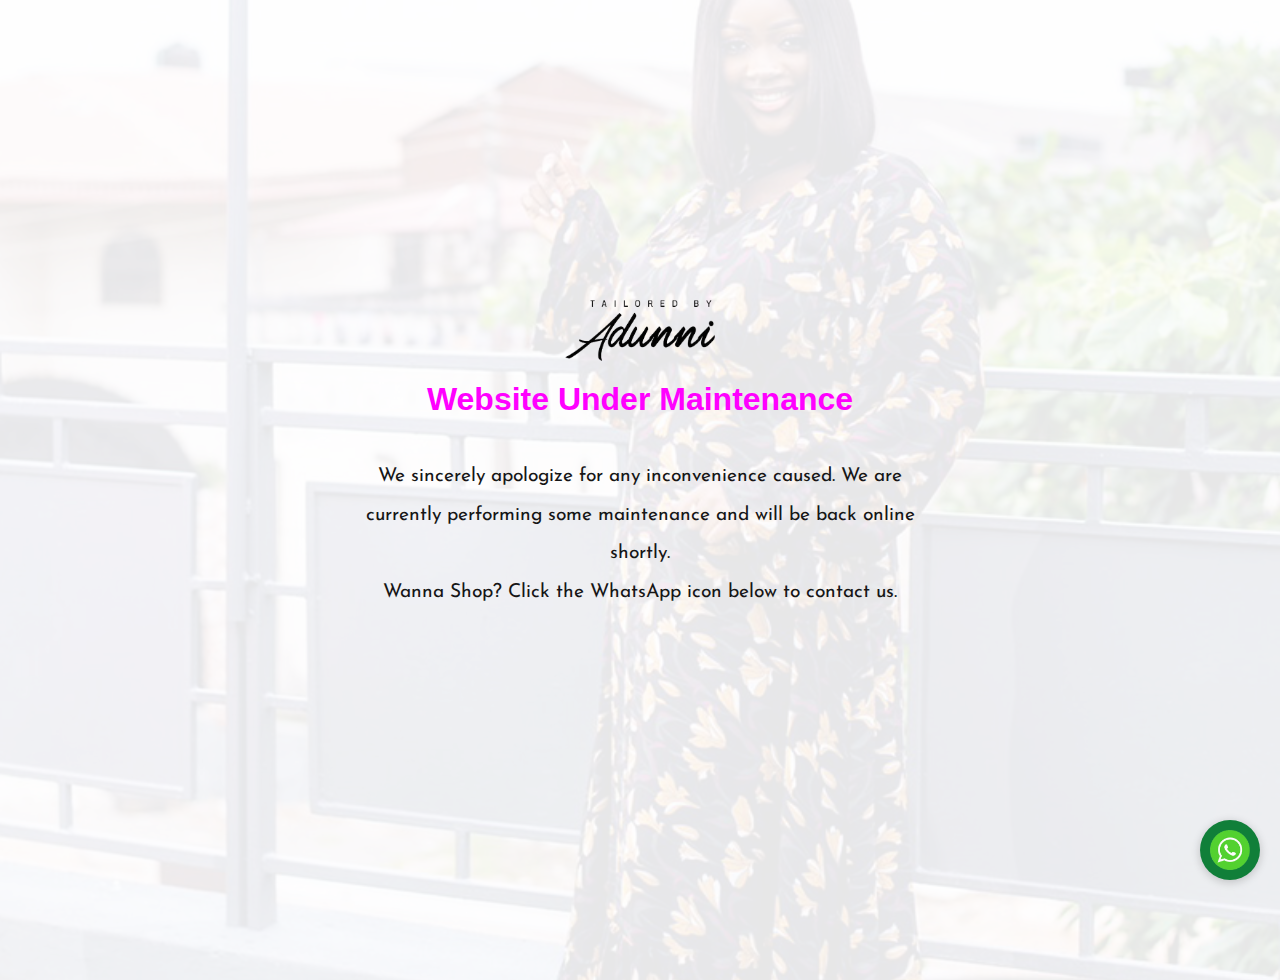
<file: index.html>
<!DOCTYPE html>
<html lang="en">
<head>
    <meta charset="UTF-8">
    <meta name="viewport" content="width=device-width, initial-scale=1.0">
    <title>Website Under Maintenance</title>
    <link rel="stylesheet" href="https://cdnjs.cloudflare.com/ajax/libs/font-awesome/6.0.0-beta3/css/all.min.css">
    <link rel="stylesheet" href="style.css">
</head>
<body>

    <div class="bddd">
        <div class="container">
            <img src="image/Logo2.png" alt="Logo" class="logo">
    
            <h1 class="message">Website Under Maintenance</h1>
    
            <p class="apology">
                We sincerely apologize for any inconvenience caused. We are currently performing some maintenance and will be back online shortly. 
                <br>Wanna Shop? Click the WhatsApp icon below to contact us.
            </p>
        </div>
    </div>

    <!-- WhatsApp Icon -->
    <div class="whatsapp-container">
        <a href="https://wa.link/lzg7l6" target="_blank" class="whatsapp-btn">
            <img src="image/whatsapp-icon.png" alt="WhatsApp Icon" class="icon">
        </a>
    </div>

    <style>
        /* General Styles */
        body {
            background-color: #f3f3f3;
            background-image: url(image/17.jpg);
            width: 100%;
            background-size: cover;
            background-repeat: no-repeat;
            object-fit: cover;
            overflow: hidden;
            height: 100vh;
            background-position: center;
            background-blend-mode: overlay;
            opacity: 1;
            margin-top: 80px;
            display: flex;
            flex-direction: column;
        }

        .bddd {
            margin: 0;
            padding: 0;
            font-family: 'Arial', sans-serif;
            /* background-color: #f3f3f3; */
            display: flex;
            justify-content: center;
            align-items: center;
            height: 100vh;
            text-align: center;
        }

        .container {
            display: flex;
            flex-direction: column;
            align-items: center;
            gap: 20px;
            position: relative;
            bottom: 80px;
        }

        .logo {
            width: 150px;
            animation: bounce 2s infinite;
        }

        .message {
            font-size: 2rem;
            color: #ff00ff;
            animation: fade-in 3s ease-in-out;
        }

        .apology {
            font-size: 1.2rem;
            color: #161616;
            max-width: 600px;
            line-height: 2em;
            margin-top: 20px;
            padding: 0 20px;
            font-family: "Josefin Sans", sans-serif;
            animation: slide-in 2s ease-in-out;
        }

        /* Animations */
        @keyframes bounce {
            0%, 100% {
                transform: translateY(0);
            }
            50% {
                transform: translateY(-20px);
            }
        }

        @keyframes fade-in {
            0% {
                opacity: 0;
            }
            100% {
                opacity: 1;
            }
        }

        @keyframes slide-in {
            0% {
                transform: translateY(50px);
                opacity: 0;
            }
            100% {
                transform: translateY(0);
                opacity: 1;
            }
        }

        /* WhatsApp Icon */
        .whatsapp-container {
            position: fixed;
            bottom: 20px;
            right: 20px;
            z-index: 1000;
        }

        .whatsapp-btn {
            display: block;
            width: 60px;
            height: 60px;
            background-color: #107f39;
            border-radius: 50%;
            box-shadow: 0 2px 10px rgba(0, 0, 0, 0.2);
            text-align: center;
            animation: blink 1s infinite alternate;
        }

        .icon {
            width: 40px;
            height: 40px;
            margin-top: 10px;
        }

        @keyframes blink {
            from {
                opacity: 1;
            }
            to {
                opacity: 0.5;
            }
        }

    </style>
</body>
</html>
</file>
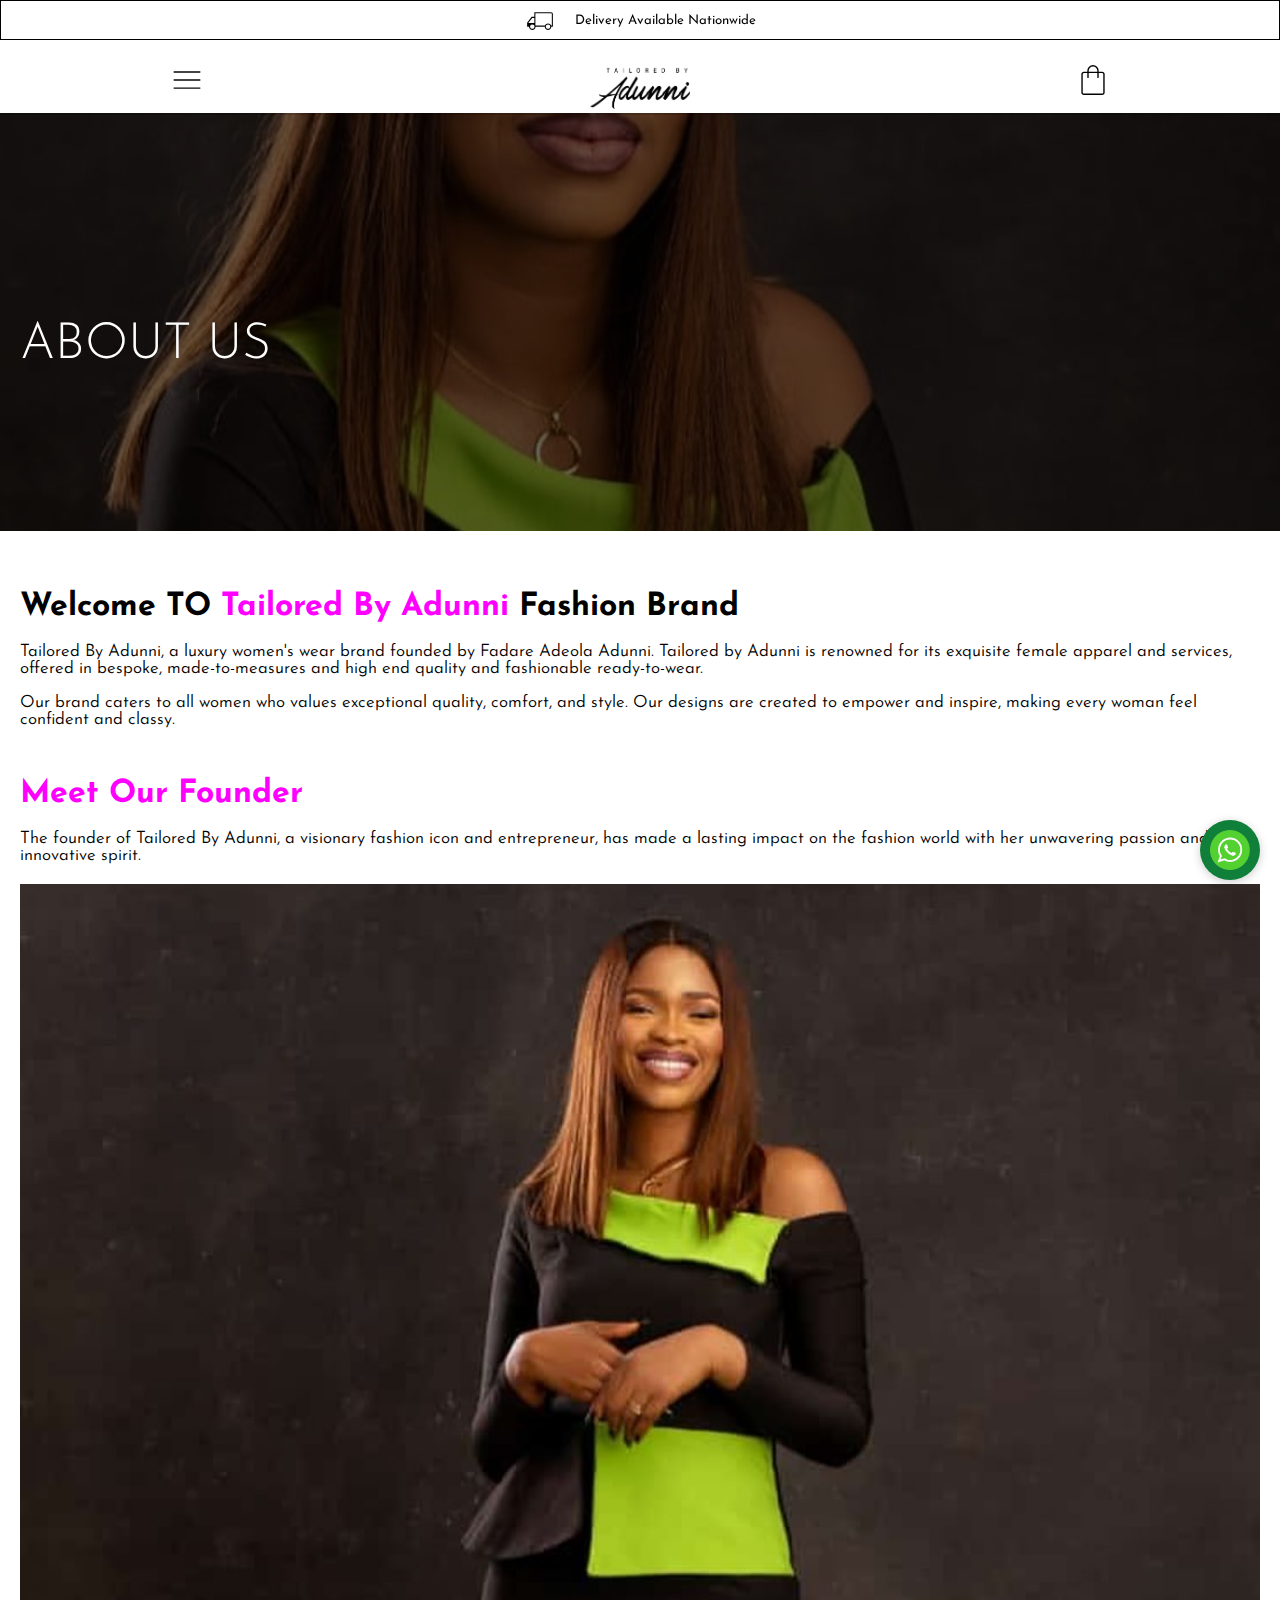
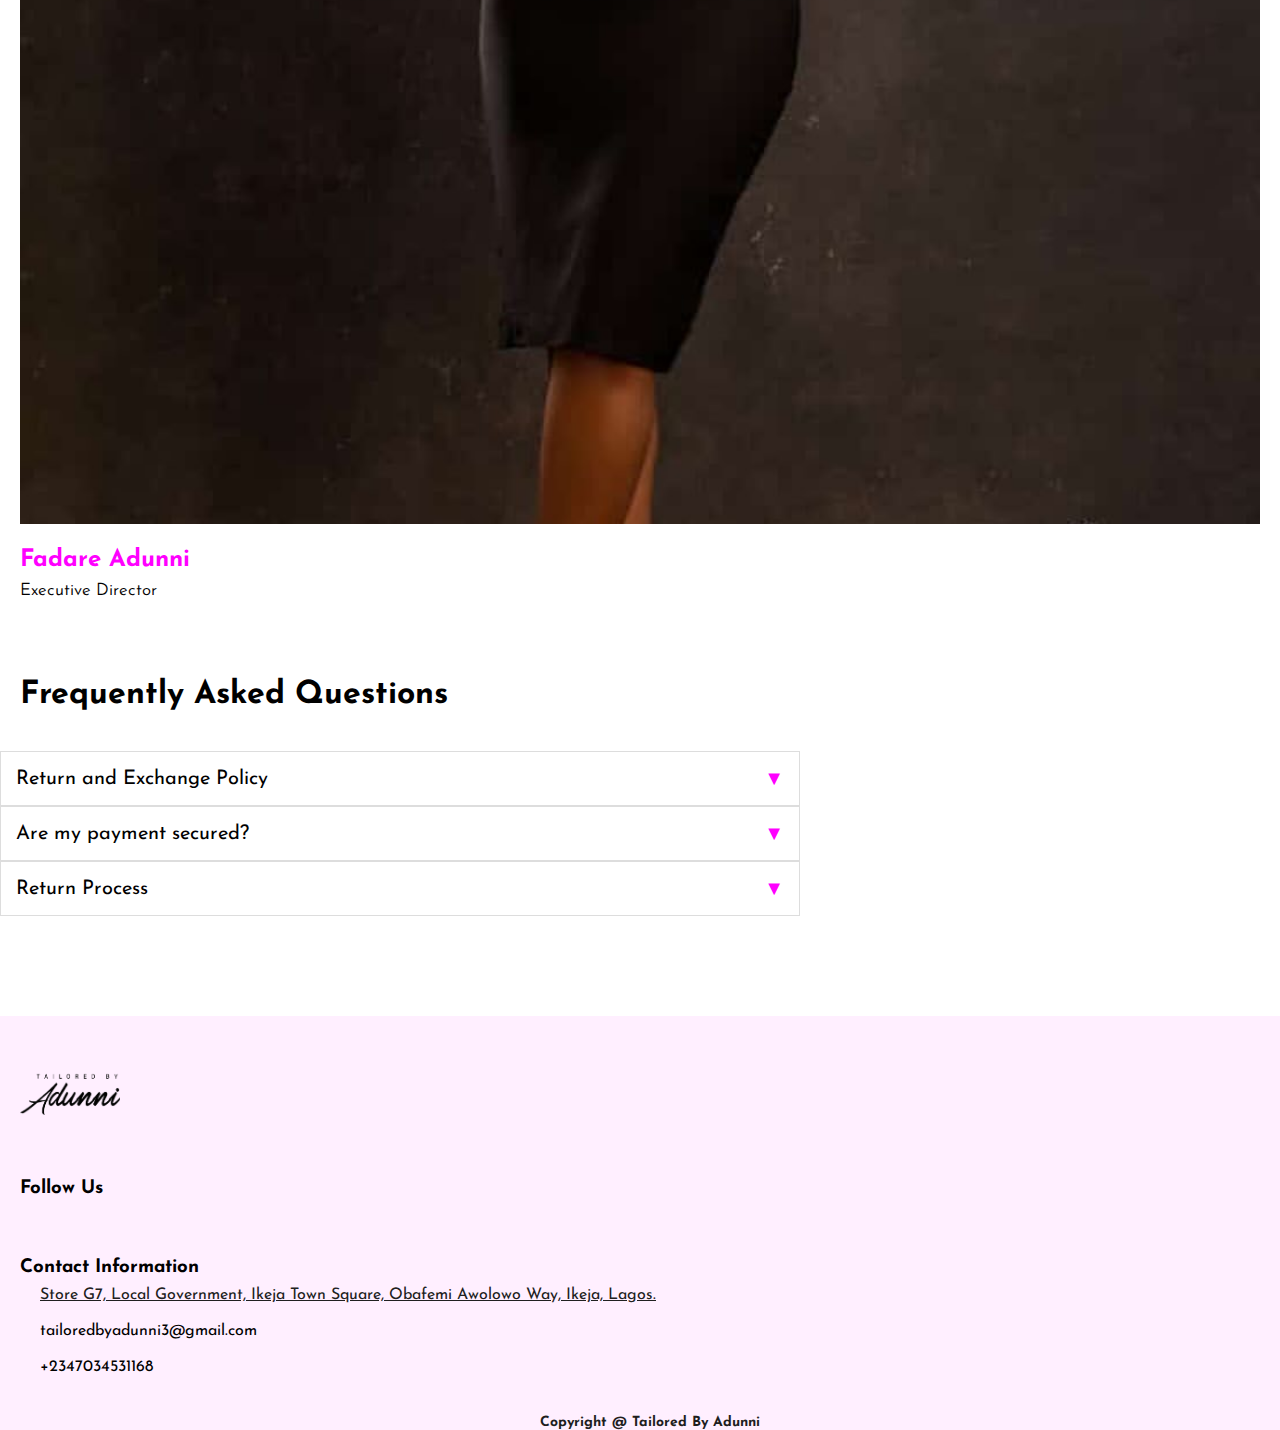
<file: about.html>
<!DOCTYPE html>
<html lang="en">
<head>
    <meta charset="UTF-8">
    <meta name="viewport" content="width=device-width, initial-scale=1.0">
    <title>Tailored By Adunni</title>
    <meta name="description" content="Fashion Company For Women">



     <!--==========FavIcon========-->
     <link rel="icon" type="image/x-icon" href="/image/favicon.png">

     <!--=====Cascading Style Sheet====-->
     <link rel="stylesheet" href="about.css">

    <!--=====Google Icon====-->
     <link href="https://fonts.googleapis.com/icon?family=Material+Icons" rel="stylesheet">
     <link rel="stylesheet" href="https://fonts.googleapis.com/css2?family=Material+Symbols+Outlined:opsz,wght,FILL,GRAD@20..48,100..700,0..1,-50..200" />
     <link rel="stylesheet" href="https://fonts.googleapis.com/css2?family=Material+Symbols+Outlined:opsz,wght,FILL,GRAD@40,200,0,0" />
     <link rel="stylesheet" href="https://fonts.googleapis.com/css2?family=Material+Symbols+Outlined:opsz,wght,FILL,GRAD@40,200,0,0" />
     <link rel="stylesheet" href="https://fonts.googleapis.com/css2?family=Material+Symbols+Outlined:opsz,wght,FILL,GRAD@20..48,100..700,0..1,-50..200" />

     <!-- <link href='https://unpkg.com/boxicons@2.1.4/css/boxicons.min.css' rel='stylesheet'>

     <link rel="stylesheet" href="path/to/font-awesome/css/font-awesome.min.css"> -->
     <link rel="stylesheet" href="https://cdnjs.cloudflare.com/ajax/libs/font-awesome/6.1.2/css/all.min.css" 
        integrity="sha512-1sCRPdkRXhBV2PBLUdRb4tMg1w2YPf37qatUFeS7zlBy7jJI8Lf4VHwWfZZfpXtYSLy85pkm9GaYVYMfw5BC1A=="
         crossorigin="anonymous" 
        referrerpolicy="no-referrer" />


</head>


<body>


    <div class="whatsapp-container">
        <a href="https://wa.link/lzg7l6" target="_blank" class="whatsapp-btn">
          <img src="image/whatsapp-icon.png" alt="WhatsApp Icon" class="icon">
        </a>
    </div>


    <!--======Header=====-->

    <header class="header">

        <div class="nationwide">

            <span class="material-symbols-outlined">local_shipping</span>
            <div class="nation_info">
                <h5>Delivery Available Nationwide</h5>
            </div>


        </div>

        <nav>
            <ul class="sidebar">
                <a href="#"><span class="material-symbols-outlined" onclick= hideSidebar()>close</span></a>
                <li><a href="index.html">Home</a></li>
                <li><a href="catalog.html">Catalog</a></li>
                <li><a href="about.html">About</a></li>
            </ul>
        </nav>


        <!-- <nav>
            <ul>
                <li><a href="#"><span class="material-symbols-outlined">menu</span></a></li>
                 <li><a href="#">Catalog</a></li>
                <li><a href="#">About</a></li>
            </ul>
        </nav> -->


        <div class="header1">
            

            <a href="#" class="menu-icon" onclick=showSidebar()><span class="material-symbols-outlined">menu</span></a>


            <div class="logo">
                <a href="index.html">
                    <img src="image/Logo2.png" alt="logo">
                    </a>
            </div>
            
            <div class="bag">
                <a href="https://paystack.shop/tailored-by-adunni">
                    <span class="material-symbols-outlined">shopping_bag</span>
                    </a>
            </div>

        </div>

        
            






    </header>

    <section class="about-all" style="padding-top:120px;"></section>

    <section class="contact-head-head">


        <h1>ABOUT US</h1>
      
      
    </section>

    <!-- Link to the external JavaScript file -->

    <section id="combo">


        <div class="who-details">
            <h1>Welcome TO <span>Tailored By Adunni</span> Fashion Brand</h1>
            
            <p>Tailored By Adunni, a luxury women's wear brand founded by Fadare Adeola Adunni. Tailored by Adunni is renowned for its exquisite female apparel and services, offered in bespoke, made-to-measures and high end quality and fashionable ready-to-wear. <br><br>Our brand caters to all women who values exceptional quality, comfort, and style. Our designs are created to empower and inspire, making every woman feel confident and classy.</p>
     
        </div>
     
     
     
     </section>



    <section id="team">
     
        <h1>Meet Our Founder</h1>
       
        
        <p>The founder of Tailored By Adunni, a visionary fashion icon and entrepreneur, has made a lasting impact on the fashion world with her unwavering passion and innovative spirit.</p>
              
              <div class="team-card-mother">
        
        <div class="team-card">
        
        <div class="team-img-card">
            <img src="image/abouthero2.jpg" width="100%">
        </div>
        
        
        <h2>Fadare Adunni</h2>
        <p>Executive Director</p>
         
        
</section>


<!-------------------FAQ----------------->

<div class="faq-section">

    <h1>Frequently Asked Questions</h1>




    <div class="faq-item">
        <div class="faq-header">
            <span>Return and Exchange Policy</span>
            <span class="faq-icon">&#9660;</span>
        </div>
        <div class="faq-content">
            <p>Our returns/exchange policy lasts 7 days, we can’t offer a refund or exchange after the expiration of the 7 days.</p>
            <p>To be eligible for a return/exchange, the following conditions must be met:</p>
            <ul>
                <li>The item must be unused and in the same condition that you received it.</li>
                <li>Items must be returned within 7 days of receipt.</li>
                <li>Items must have tags and labels and must be in the original packaging.</li>
                <li>Items bought on sales cannot be refunded.</li>
            </ul>
        </div>
    </div>

    <div class="faq-item">
        <div class="faq-header">
            <span>Are my payment secured?</span>
            <span class="faq-icon">&#9660;</span>
        </div>
        <div class="faq-content">
            <p>You can be rest assured that your payment is secured as well as your data.</p>
        </div>
    </div>

    <div class="faq-item">
        <div class="faq-header">
            <span>Return Process</span>
            <span class="faq-icon">&#9660;</span>
        </div>
        <div class="faq-content">
            <p>If you need to exchange or return an item, send us an email at tailoredbyadunni3@gmail.com or chat us on WhatsApp +234 (0)7034531168 stating the reason(s) for returning the item. You will be required to send your item to Store G7, Local Government, Ikeja Town Square, Obafemi Awolowo Way, Ikeja, Lagos.</p>
            <p>You will also be responsible for paying for your own shipping costs for the return or exchange. To complete your return, we require a receipt or proof of purchase.</p>
        </div>
    </div>
</div>




<!-----------------Footer----------------->



<footer id="footerr">

    <div class="foot-logo">
    
        <img src="image/Logo2.png" alt="">
    
        <!-- <p>
          Experience First-Class Catering with Kitchen Pundit. Elevating Events, One Dish at a Time. Indulge in our diverse menu offerings,
           including event catering, private chef services, and more. Discover the excellence of our culinary heritage. Make every moment memorable with Kitchen Pundit!</p>
     -->
    </div>
    
    
    <div class="foot-info-social">
    
        <div class="foot-social">
      <h3>Follow Us</h3>
    
      <span>
        <i class="fa-brands fa-linkedin-in"></i>
    
        <a style="color: white;" href=" https://web.facebook.com/tailoredbyadunni">    <i class="fa-brands fa-facebook-f"></i></a>
        <a style="color: white;" href="https://www.instagram.com/tailoredbyadunni/"> <i class="fa-brands fa-square-instagram"></i></a>
       
      </span>
    </div>
    
    </div>
    
    
    <div class="foot-info">
    
        <h3>Contact Information</h3>
    
      <div class="foot-info-mother">
    
        <span> 
            
            <i class="fa-solid fa-location-dot"></i>
    
            <a href="https://www.google.com/maps/place/Tailored+by+Adunni+Ltd./@6.6065201,3.354474,17z/data=!3m1!4b1!4m6!3m5!1s0x103b9336b15d1371:0x121c41c3d4c87ca6!8m2!3d6.6065148!4d3.3570489!16s%2Fg%2F11n6bn4g29?entry=ttu">
        
                <p>Store G7, Local Government, Ikeja Town Square, Obafemi Awolowo Way, Ikeja, Lagos.</p>
                </a>
        
        </span>
    
        <span> 
            
            <i class="fa-regular fa-envelope"></i>
            <p>tailoredbyadunni3@gmail.com</p>
        
        </span>
    
        <span> 
            
          <i class="fa-solid fa-phone"></i>
    
            <p>+2347034531168</p>
        
        </span>
    
    
       
      </div>
    
    
    </div>
    
    <div class="copyright">
    
        <h1>Copyright @ Tailored By Adunni</h1>
    </div>
    
      </footer>


















<!-- Link to the external JavaScript file -->
<script src="about.js"></script>


</body>









</html>
</file>
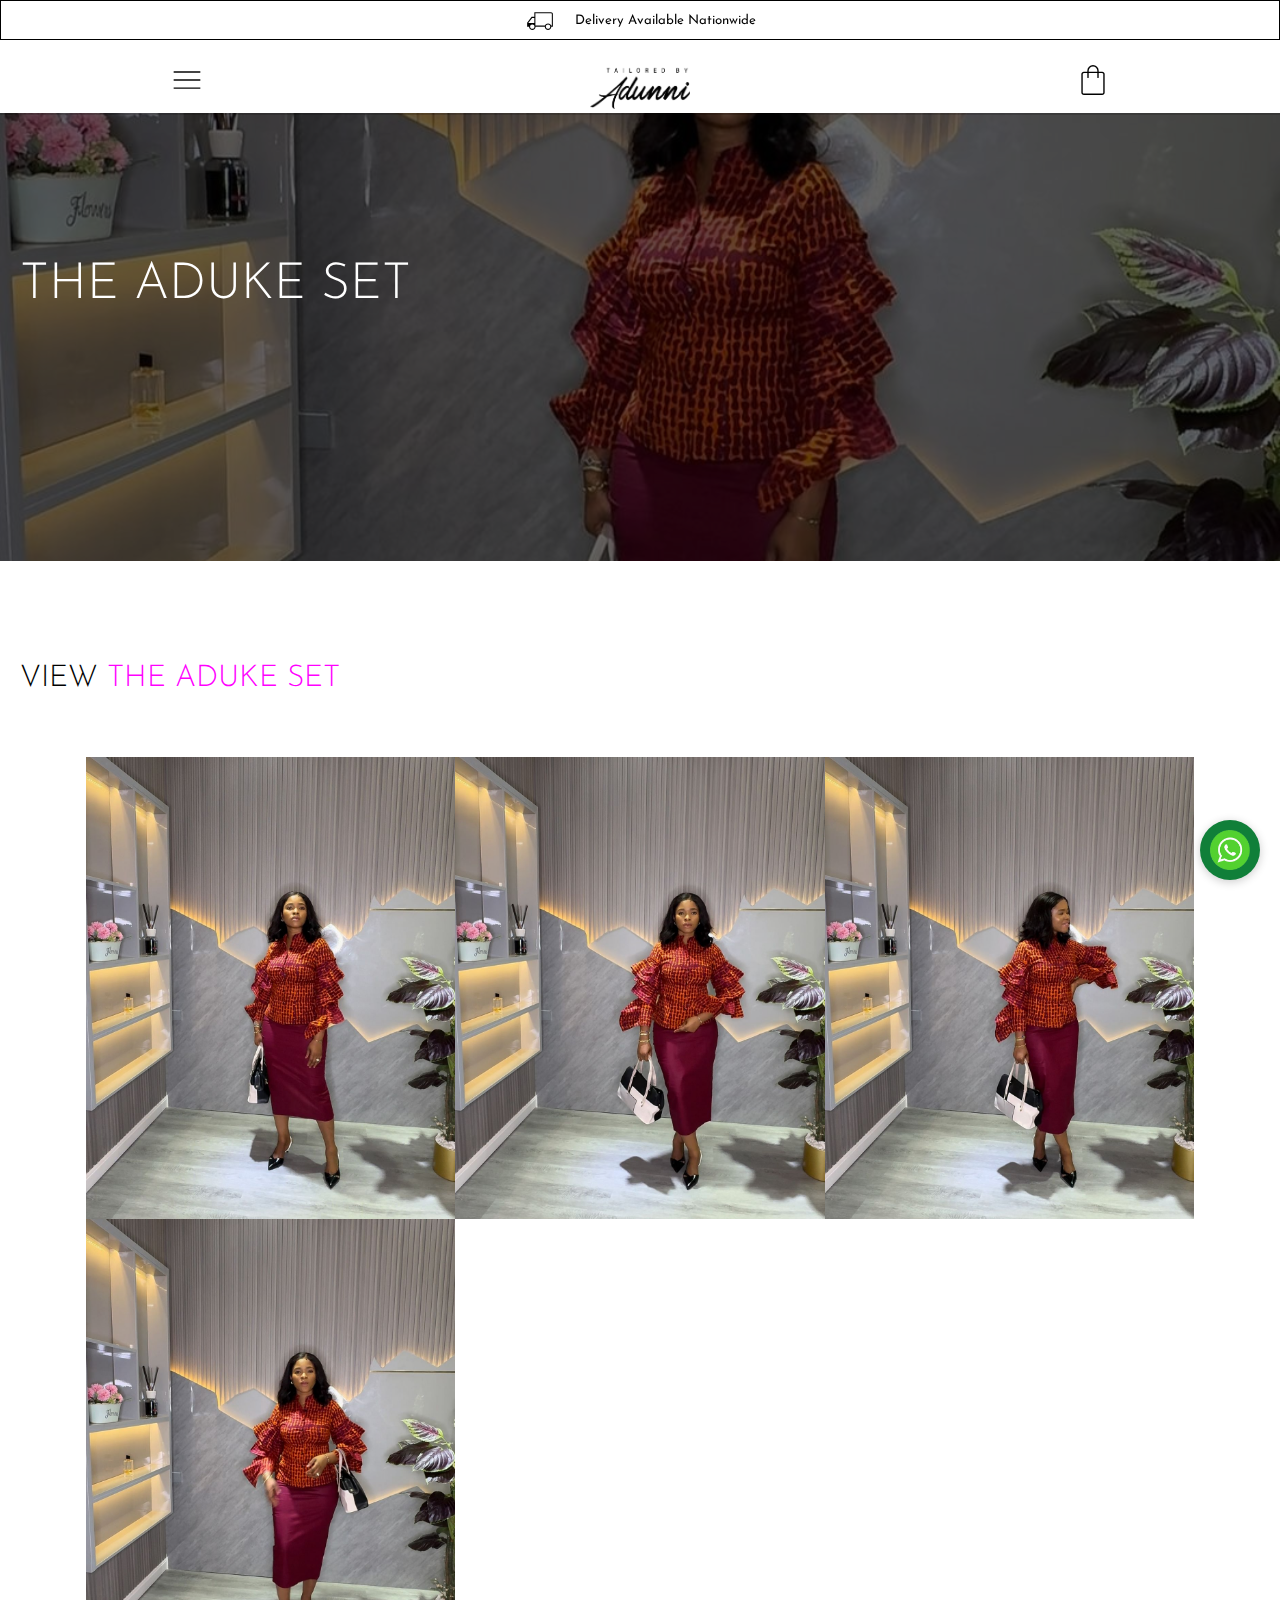
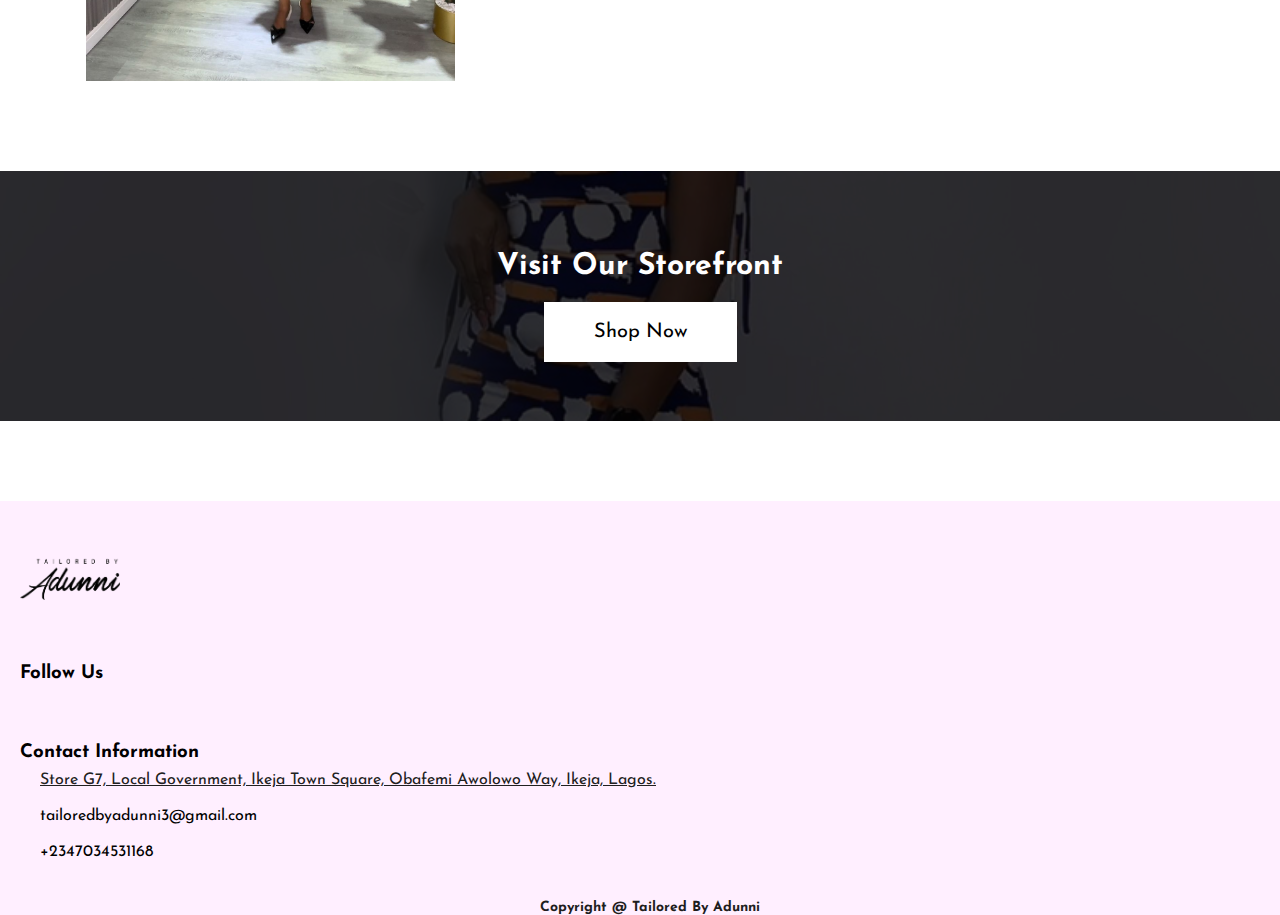
<file: aduke.html>
<!DOCTYPE html>
<html lang="en">
<head>
    <meta charset="UTF-8">
    <meta name="viewport" content="width=device-width, initial-scale=1.0">
    <title>Tailored By Adunni</title>
    <meta name="description" content="Fashion Company For Women">



     <!--==========FavIcon========-->
     <link rel="icon" type="image/x-icon" href="/image/favicon.png">

     <!--=====Cascading Style Sheet====-->
     <link rel="stylesheet" href="style.css">

    <!--=====Google Icon====-->
     <link href="https://fonts.googleapis.com/icon?family=Material+Icons" rel="stylesheet">
     <link rel="stylesheet" href="https://fonts.googleapis.com/css2?family=Material+Symbols+Outlined:opsz,wght,FILL,GRAD@20..48,100..700,0..1,-50..200" />
     <link rel="stylesheet" href="https://fonts.googleapis.com/css2?family=Material+Symbols+Outlined:opsz,wght,FILL,GRAD@40,200,0,0" />
     <link rel="stylesheet" href="https://fonts.googleapis.com/css2?family=Material+Symbols+Outlined:opsz,wght,FILL,GRAD@40,200,0,0" />
     <link rel="stylesheet" href="https://fonts.googleapis.com/css2?family=Material+Symbols+Outlined:opsz,wght,FILL,GRAD@20..48,100..700,0..1,-50..200" />

     <link rel="stylesheet" href="https://cdnjs.cloudflare.com/ajax/libs/font-awesome/6.1.2/css/all.min.css" 
     integrity="sha512-1sCRPdkRXhBV2PBLUdRb4tMg1w2YPf37qatUFeS7zlBy7jJI8Lf4VHwWfZZfpXtYSLy85pkm9GaYVYMfw5BC1A=="
      crossorigin="anonymous" 
     referrerpolicy="no-referrer" />


</head>



<body>


    <div class="whatsapp-container">
        
        <a href="https://wa.link/lzg7l6" target="_blank" class="whatsapp-btn">
          <img src="image/whatsapp-icon.png" alt="WhatsApp Icon" class="icon">
        </a>

    </div>

    <!--======Header=====-->

    <header class="header">

        <div class="nationwide">

            <span class="material-symbols-outlined">local_shipping</span>
            <div class="nation_info">
                <h5>Delivery Available Nationwide</h5>
            </div>


        </div>

        <nav>
            <ul class="sidebar">
                <a href="#"><span class="material-symbols-outlined" onclick= hideSidebar()>close</span></a>
                <li><a href="index.html">Home</a></li>
                <li><a href="catalog.html">Catalog</a></li>
                <li><a href="about.html">About</a></li>
            </ul>
        </nav>


        <!-- <nav>
            <ul>
                <li><a href="#"><span class="material-symbols-outlined">menu</span></a></li>
                 <li><a href="#">Catalog</a></li>
                <li><a href="#">About</a></li>
            </ul>
        </nav> -->


        <div class="header1">
            

            <a href="#" class="menu-icon" onclick=showSidebar()><span class="material-symbols-outlined">menu</span></a>


            <div class="logo">
              <a href="index.html">
                <img src="image/Logo2.png" alt="logo">
                </a>
            </div>
            
            <div class="bag">
              <a href="https://paystack.shop/tailored-by-adunni">
                <span class="material-symbols-outlined">shopping_bag</span>
                </a>
            </div>

        </div>

        
            






    </header>






    <section class="about-all" style="padding-top:200px;">
     
        <section class="contact-head-head">
    
    
    <h1>THE ADUKE SET</h1>
    
    
        </section>
            
    


    <section class="gallery-gallery"> 

        <h1>VIEW <span style="color:#ff00ff;"> THE ADUKE SET </span>  </h1>
        
           
        
        <!-- Photo Grid -->
        <div class="row"> 
        
          
        <img src="image/27.jpg" style="width:100%"></a>
        <img src="image/28.jpg" style="width:100%"></a>
        <img src="image/29.jpg" style="width:100%"></a>
        <img src="image/30.jpg" style="width:100%"></a>

        
          
        
        
          
          
            </div>
             
           
            
          
          
        
        </section>
        
    </section>



    <section id="shopnow">

        <div class="ready">
            <h3>Visit Our Storefront</h3>
            <a href="https://paystack.shop/tailored-by-adunni">
              <button>Shop Now</button>
              </a>
        </div>



    </section>




    <footer id="footerr">

        <div class="foot-logo">
        
            <img src="image/Logo2.png" alt="">
        
            <!-- <p>
              Experience First-Class Catering with Kitchen Pundit. Elevating Events, One Dish at a Time. Indulge in our diverse menu offerings,
               including event catering, private chef services, and more. Discover the excellence of our culinary heritage. Make every moment memorable with Kitchen Pundit!</p>
         -->
        </div>
        
        
        <div class="foot-info-social">
        
            <div class="foot-social">
          <h3>Follow Us</h3>
        
          <span>
            <i class="fa-brands fa-linkedin-in"></i>
        
            <a style="color: white;" href=" https://web.facebook.com/tailoredbyadunni">    <i class="fa-brands fa-facebook-f"></i></a>
            <a style="color: white;" href="https://www.instagram.com/tailoredbyadunni/"> <i class="fa-brands fa-square-instagram"></i></a>
           
          </span>
        </div>
        
        </div>
        
        
        <div class="foot-info">
        
            <h3>Contact Information</h3>
        
          <div class="foot-info-mother">
        
            <span> 
                
                <i class="fa-solid fa-location-dot"></i>
        
                <a href="https://www.google.com/maps/place/Tailored+by+Adunni+Ltd./@6.6065201,3.354474,17z/data=!3m1!4b1!4m6!3m5!1s0x103b9336b15d1371:0x121c41c3d4c87ca6!8m2!3d6.6065148!4d3.3570489!16s%2Fg%2F11n6bn4g29?entry=ttu">
        
                    <p>Store G7, Local Government, Ikeja Town Square, Obafemi Awolowo Way, Ikeja, Lagos.</p>
                    </a>
            
            </span>
        
            <span> 
                
                <i class="fa-regular fa-envelope"></i>
                <p>tailoredbyadunni3@gmail.com</p>
            
            </span>
        
            <span> 
                
              <i class="fa-solid fa-phone"></i>
        
                <p>+2347034531168</p>
            
            </span>
        
        
           
          </div>
        
        
        </div>
        
        <div class="copyright">
        
            <h1>Copyright @ Tailored By Adunni</h1>
        </div>
        
          </footer>






        <style>



.contact-head-head {
        position: absolute;
    opacity: 9;
        background-position: center;
        background-repeat: no-repeat;
        background-size: cover;
      z-index: -2;
      background-image: url("image/27.jpg");
      position:relative;
      padding-top:400px;
      text-align: left;
      background-blend-mode: overlay;
      background-color: rgba(11, 11, 11, 0.659);
      object-fit: fill;
      top:-90px;
    
      }
     
      .contact-head-head h1{
        font-size: 50px;
        font-weight: 300;
        color:white;
        position:relative;
        top:-250px;
        font-family:"Josefin Sans", sans-serif;
        padding-left: 20px;
      }


      
  
  .gallery-gallery{
text-align: left;
position:relative;
top:10px;
padding-bottom: 100px;
font-family:"Josefin Sans", sans-serif;
padding-left: 20px;
padding-right: 20px;
  }

  .gallery-gallery h1{
color:var(--color-light-purple);
font-size:30px;
line-height:1.2;
font-weight:300;
  }



  .row {
  display: -ms-flexbox; /* IE10 */
  display: flex;
  -ms-flex-wrap: wrap; /* IE10 */
  flex-wrap: wrap;
  padding: 0 4px;
  background-color:white;
  justify-content:center;
  margin-top:60px;
}

/* Create four equal columns that sits next to each other */
.column {
  -ms-flex: 25%; /* IE10 */
  flex: 25%;
  max-width: 25%;
  padding: 0 4px;
}

.column img {
  vertical-align: middle;
  width: 100%;
}


.gal-btn{
padding-bottom:50px;
display:flex;
gap:30px;
  }

  .gal-btn button{
width:100px;
  }




/* Responsive layout - makes a two column-layout instead of four columns */
@media screen and (min-width: 768px) {
 /* .column {
    -ms-flex: 25%;
    flex: 25%;
    max-width: 25%;
   
  }
*/

.row {
   display:grid;
   grid-template-columns: repeat(3,30%);
   
  }


}




/* Responsive layout - makes the two columns stack on top of each other instead of next to each other */
@media screen and (max-width: 600px) {
  .column {
    -ms-flex: 100%;
    flex: 100%;
    max-width: 100%;
  }
}
    





/*----------------ShopNow--------------------*/


#shopnow {
    position: relative;
    align-items: center;
    text-align: center;
    background-color: rgba(11, 11, 11, 0.874);
    height: 250px;
    background-image: url(image/7.jpg);
    background-position: center;
    background-size: cover;
    background-repeat: no-repeat;
    background-blend-mode:overlay;
    opacity: 9;
}


.ready {
    position: relative;
    top: 80px;
}


.ready h3 {
    font-family:"Josefin Sans", sans-serif;
    font-weight: 100%;
    font-size: 30px;
    margin-bottom: 20px;
    color: #fff;
}


.ready button {
    padding: 20px 50px;
    border: none;
    background-color: white;
    font-size: 20px;
    font-family:"Josefin Sans", sans-serif;
    font-weight: 400;
    cursor: pointer;
}







footer{
    padding-left: 20px;
    background-color:#ff00ff10;
    font-family: "Josefin Sans", sans-serif;
    padding-top: 50px;
    position: relative;
    top: 80px;
  }


  footer a {
    color: #202020;
  }

  
  footer img{
  width: 100px;
  padding-bottom: 10px;
  }
  
  .foot-info-social, .foot-info{
    padding-top:50px;
  }
  
  .foot-social span{
  display:flex;
  flex-direction: row;
  gap: 20px;
  padding-top:10px;
  }
  
  .foot-social i{
    color:#ff00ff;
   font-size:20px;
}
  
  
    .foot-info-mother{
      padding-top:10px;
      display:flex;
      flex-direction: column;
      gap: 20px;
  
    }
  
    .foot-info-mother i{
        color:#ff00ff;
      position :relative;
      top: 0px;
    }
  
  
    .foot-info-mother span{
      display:flex;
      flex-direction: row;
      gap: 20px;
  
    }
  
    .copyright{
      font-size:7px;
      text-align:center;
      padding-top:40px;
      color:#1e1e1e;
    }

        






        </style>
    



<script>

function showSidebar() {
    const sidebar = document.querySelector('.sidebar')
    sidebar.style.display = 'flex'
    event.preventDefault()
}

function hideSidebar() {
    const sidebar = document.querySelector('.sidebar')
    sidebar.style.display = 'none'
    event.preventDefault()
}




</script>
    
</body>
</html>
</file>
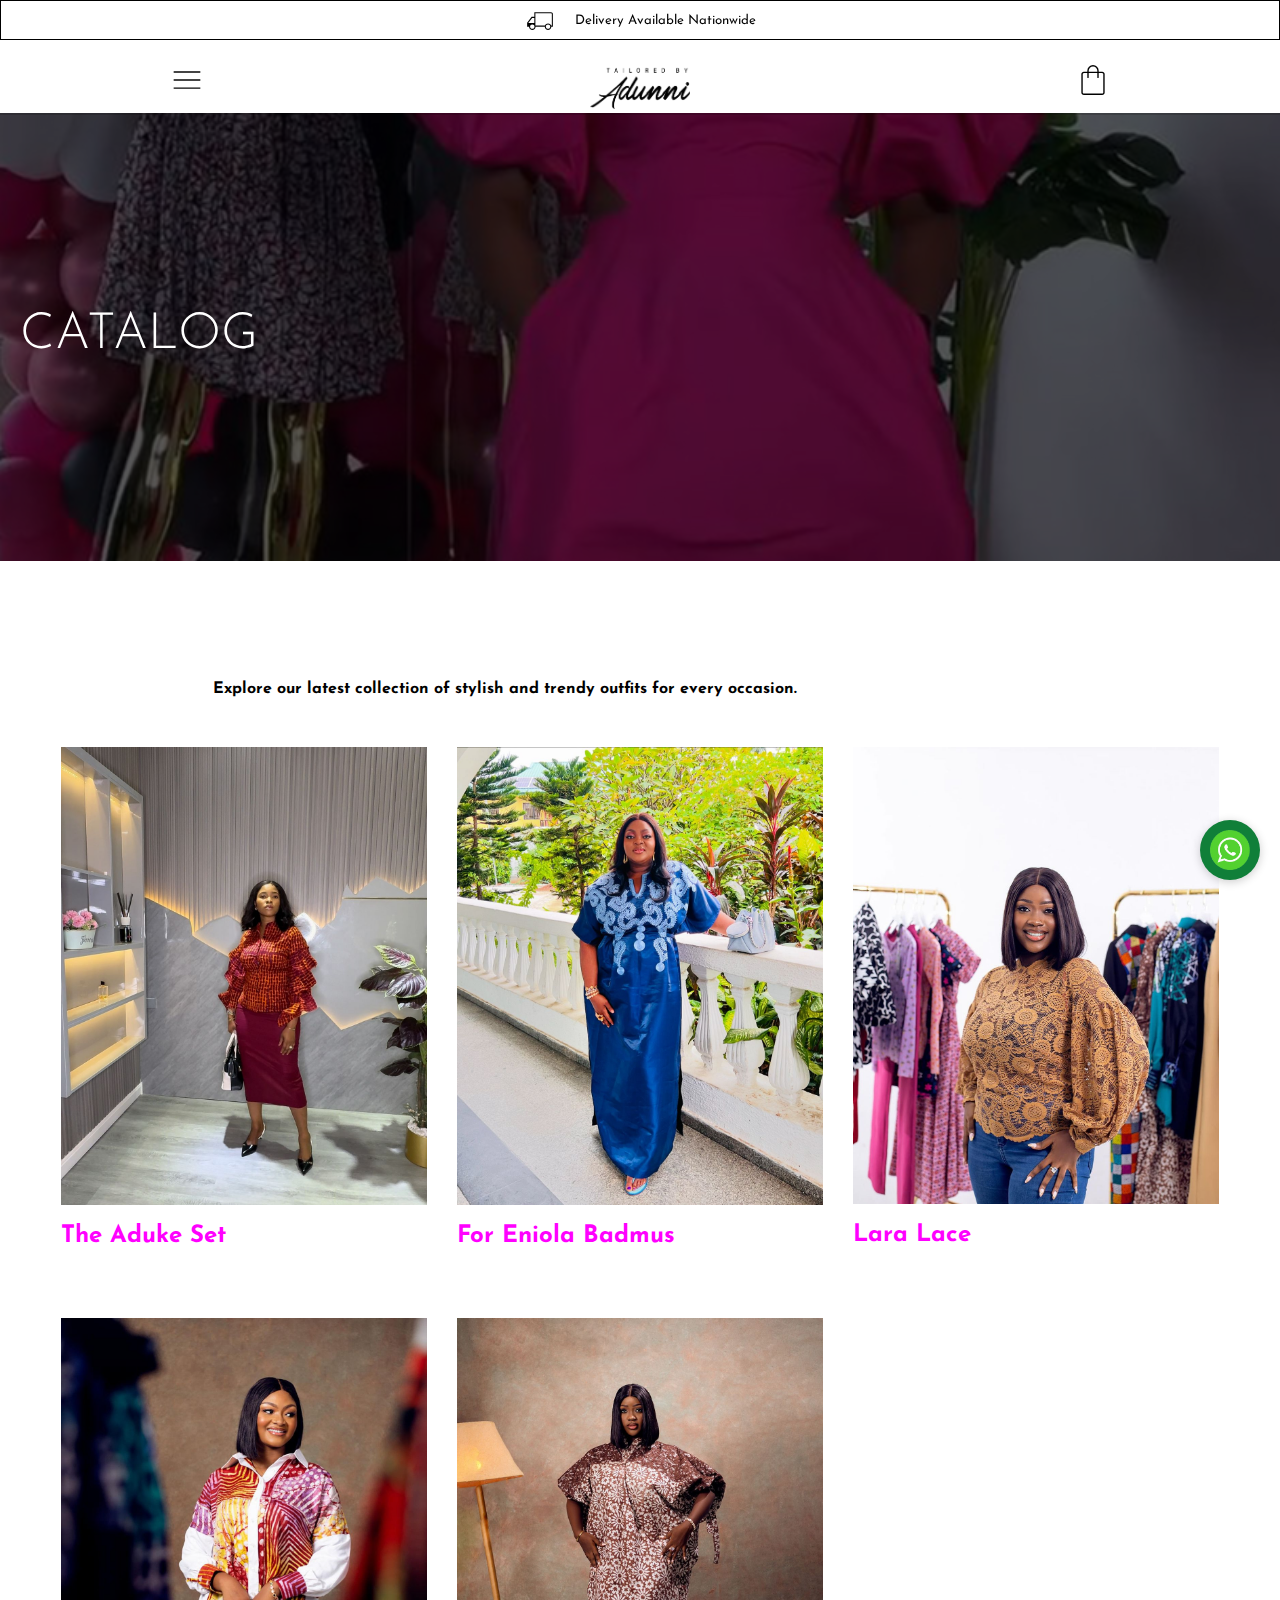
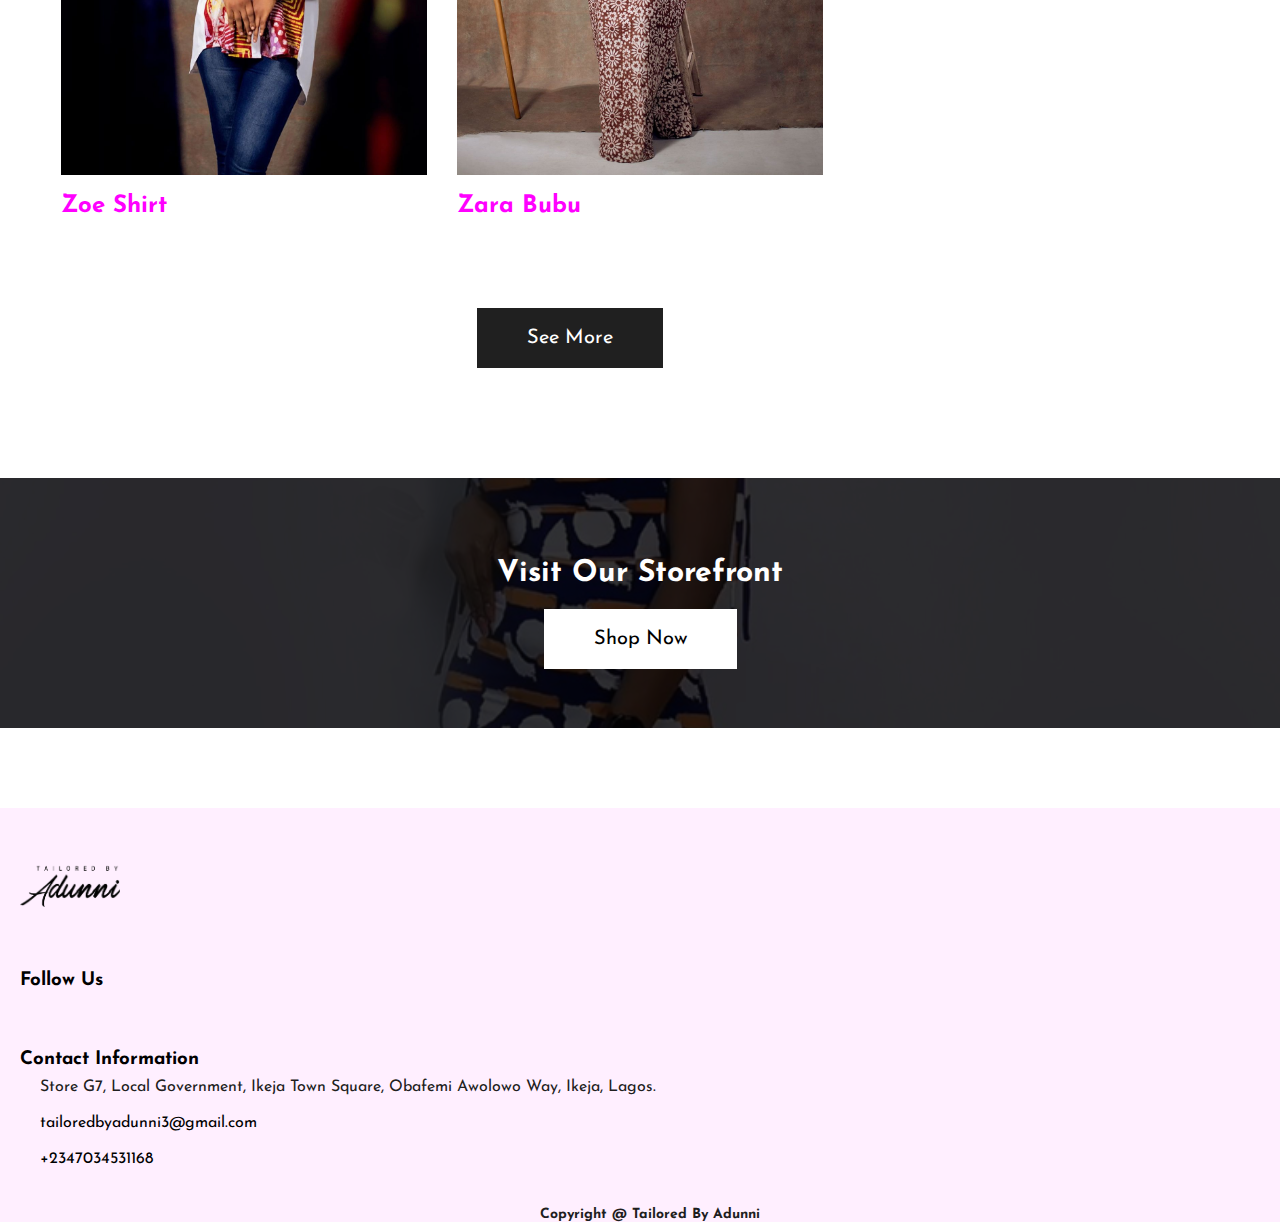
<file: catalog.html>
<!DOCTYPE html>
<html lang="en">
<head>
    <meta charset="UTF-8">
    <meta name="viewport" content="width=device-width, initial-scale=1.0">
    <title>Tailored By Adunni</title>
    <meta name="description" content="Fashion Company For Women">



     <!--==========FavIcon========-->
     <link rel="icon" type="image/x-icon" href="/image/favicon.png">

     <!--=====Cascading Style Sheet====-->
     <link rel="stylesheet" href="catalog.css">

    <!--=====Google Icon====-->
     <link href="https://fonts.googleapis.com/icon?family=Material+Icons" rel="stylesheet">
     <link rel="stylesheet" href="https://fonts.googleapis.com/css2?family=Material+Symbols+Outlined:opsz,wght,FILL,GRAD@20..48,100..700,0..1,-50..200" />
     <link rel="stylesheet" href="https://fonts.googleapis.com/css2?family=Material+Symbols+Outlined:opsz,wght,FILL,GRAD@40,200,0,0" />
     <link rel="stylesheet" href="https://fonts.googleapis.com/css2?family=Material+Symbols+Outlined:opsz,wght,FILL,GRAD@40,200,0,0" />
     <link rel="stylesheet" href="https://fonts.googleapis.com/css2?family=Material+Symbols+Outlined:opsz,wght,FILL,GRAD@20..48,100..700,0..1,-50..200" />

     <link rel="stylesheet" href="https://cdnjs.cloudflare.com/ajax/libs/font-awesome/6.1.2/css/all.min.css" 
     integrity="sha512-1sCRPdkRXhBV2PBLUdRb4tMg1w2YPf37qatUFeS7zlBy7jJI8Lf4VHwWfZZfpXtYSLy85pkm9GaYVYMfw5BC1A=="
      crossorigin="anonymous" 
     referrerpolicy="no-referrer" />

</head>




<body>



    <div class="whatsapp-container">
        
        <a href="https://wa.link/lzg7l6" target="_blank" class="whatsapp-btn">
          <img src="image/whatsapp-icon.png" alt="WhatsApp Icon" class="icon">
        </a>

    </div>

    <!--======Header=====-->

    <header class="header">

        <div class="nationwide">

            <span class="material-symbols-outlined">local_shipping</span>
            <div class="nation_info">
                <h5>Delivery Available Nationwide</h5>
            </div>


        </div>

        <nav>
            <ul class="sidebar">
                <a href="#"><span class="material-symbols-outlined" onclick= hideSidebar()>close</span></a>
                <li><a href="index.html">Home</a></li>
                <li><a href="catalog.html">Catalog</a></li>
                <li><a href="about.html">About</a></li>
            </ul>
        </nav>


        <!-- <nav>
            <ul>
                <li><a href="#"><span class="material-symbols-outlined">menu</span></a></li>
                 <li><a href="#">Catalog</a></li>
                <li><a href="#">About</a></li>
            </ul>
        </nav> -->


        <div class="header1">
            

            <a href="#" class="menu-icon" onclick=showSidebar()><span class="material-symbols-outlined">menu</span></a>


            <div class="logo">
                <a href="index.html">
                <img src="image/Logo2.png" alt="logo">
                </a>
            </div>
            
            <div class="bag">
                <a href="https://paystack.shop/tailored-by-adunni">
                    <span class="material-symbols-outlined">shopping_bag</span>
                    </a>
            </div>

        </div>

        
            






    </header>



    <!-----------------Catalog Image-------------------->

    <section class="about-all" style="padding-top:200px;"></section>



    <section class="contact-head-head">


        <h1>CATALOG</h1>
        
        
    </section>


    <section class="gallery-gallery"> 

        <h4> Explore our latest collection of stylish and trendy outfits for every occasion.</h4>
        
           
        
           <div class="gallery-card-mother">
        
           <a href="aduke.html">
            <div class="gal-card">
                <img src="image/27.jpg" width="100%">
                <h2>The Aduke Set</h2>
        
            </div></a>
            
               
                <a href="eniola.html">
            <div class="gal-card">
                <img src="image/31.jpg" width="100%">
                <h2>For Eniola Badmus</h2>
               
            </div></a>   
               
               
               
               
            <a href="lara.html">
            <div class="gal-card">
                <img src="image/37.jpg" width="100%">
                <h2>Lara Lace</h2>
               
            </div></a>
            
        
        
            <a href="Zoe.html">
            <div class="gal-card">
                <img src="image/42.jpg" width="100%">
                <h2>Zoe Shirt</h2>
               
            </div></a>
            
        
        
            
            <div class="gal-card">
                <img src="image/46.jpg" width="100%">
                <h2>Zara Bubu</h2>
                
            </div>
            
        
        
            
           
              
          
            </div>

            <div class="seemore">
                <a href="https://www.instagram.com/tailoredbyadunni/"><button>See More</button></a>
            </div>
        
        
        
        
        
        
        </section>

        <section id="shopnow">

            <div class="ready">
                <h3>Visit Our Storefront</h3>
                <a href="https://paystack.shop/tailored-by-adunni">
                    <button>Shop Now</button>
                    </a>
            </div>



        </section>
        
        


        <footer id="footerr">

            <div class="foot-logo">
            
                <img src="image/Logo2.png" alt="">
            
                <!-- <p>
                  Experience First-Class Catering with Kitchen Pundit. Elevating Events, One Dish at a Time. Indulge in our diverse menu offerings,
                   including event catering, private chef services, and more. Discover the excellence of our culinary heritage. Make every moment memorable with Kitchen Pundit!</p>
             -->
            </div>
            
            
            <div class="foot-info-social">
            
                <div class="foot-social">
              <h3>Follow Us</h3>
            
              <span>
                <i class="fa-brands fa-linkedin-in"></i>
            
                <a style="color: white;" href=" https://web.facebook.com/tailoredbyadunni">    <i class="fa-brands fa-facebook-f"></i></a>
                <a style="color: white;" href="https://www.instagram.com/tailoredbyadunni/"> <i class="fa-brands fa-square-instagram"></i></a>
               
              </span>
            </div>
            
            </div>
            
            
            <div class="foot-info">
            
                <h3>Contact Information</h3>
            
              <div class="foot-info-mother">
            
                <span> 
                    
                    <i class="fa-solid fa-location-dot"></i>
            
                    <a href="https://www.google.com/maps/place/Tailored+by+Adunni+Ltd./@6.6065201,3.354474,17z/data=!3m1!4b1!4m6!3m5!1s0x103b9336b15d1371:0x121c41c3d4c87ca6!8m2!3d6.6065148!4d3.3570489!16s%2Fg%2F11n6bn4g29?entry=ttu">
        
                        <p>Store G7, Local Government, Ikeja Town Square, Obafemi Awolowo Way, Ikeja, Lagos.</p>
                        </a>
                
                </span>
            
                <span> 
                    
                    <i class="fa-regular fa-envelope"></i>
                    <p>tailoredbyadunni3@gmail.com</p>
                
                </span>
            
                <span> 
                    
                  <i class="fa-solid fa-phone"></i>
            
                    <p>+2347034531168</p>
                
                </span>
            
            
               
              </div>
            
            
            </div>
            
            <div class="copyright">
            
                <h1>Copyright @ Tailored By Adunni</h1>
            </div>
            
              </footer>
        
        

  




<!------------------------Javascript--------------------------------->

<script src="catalog.js"></script>
    
</body>
</html>
</file>
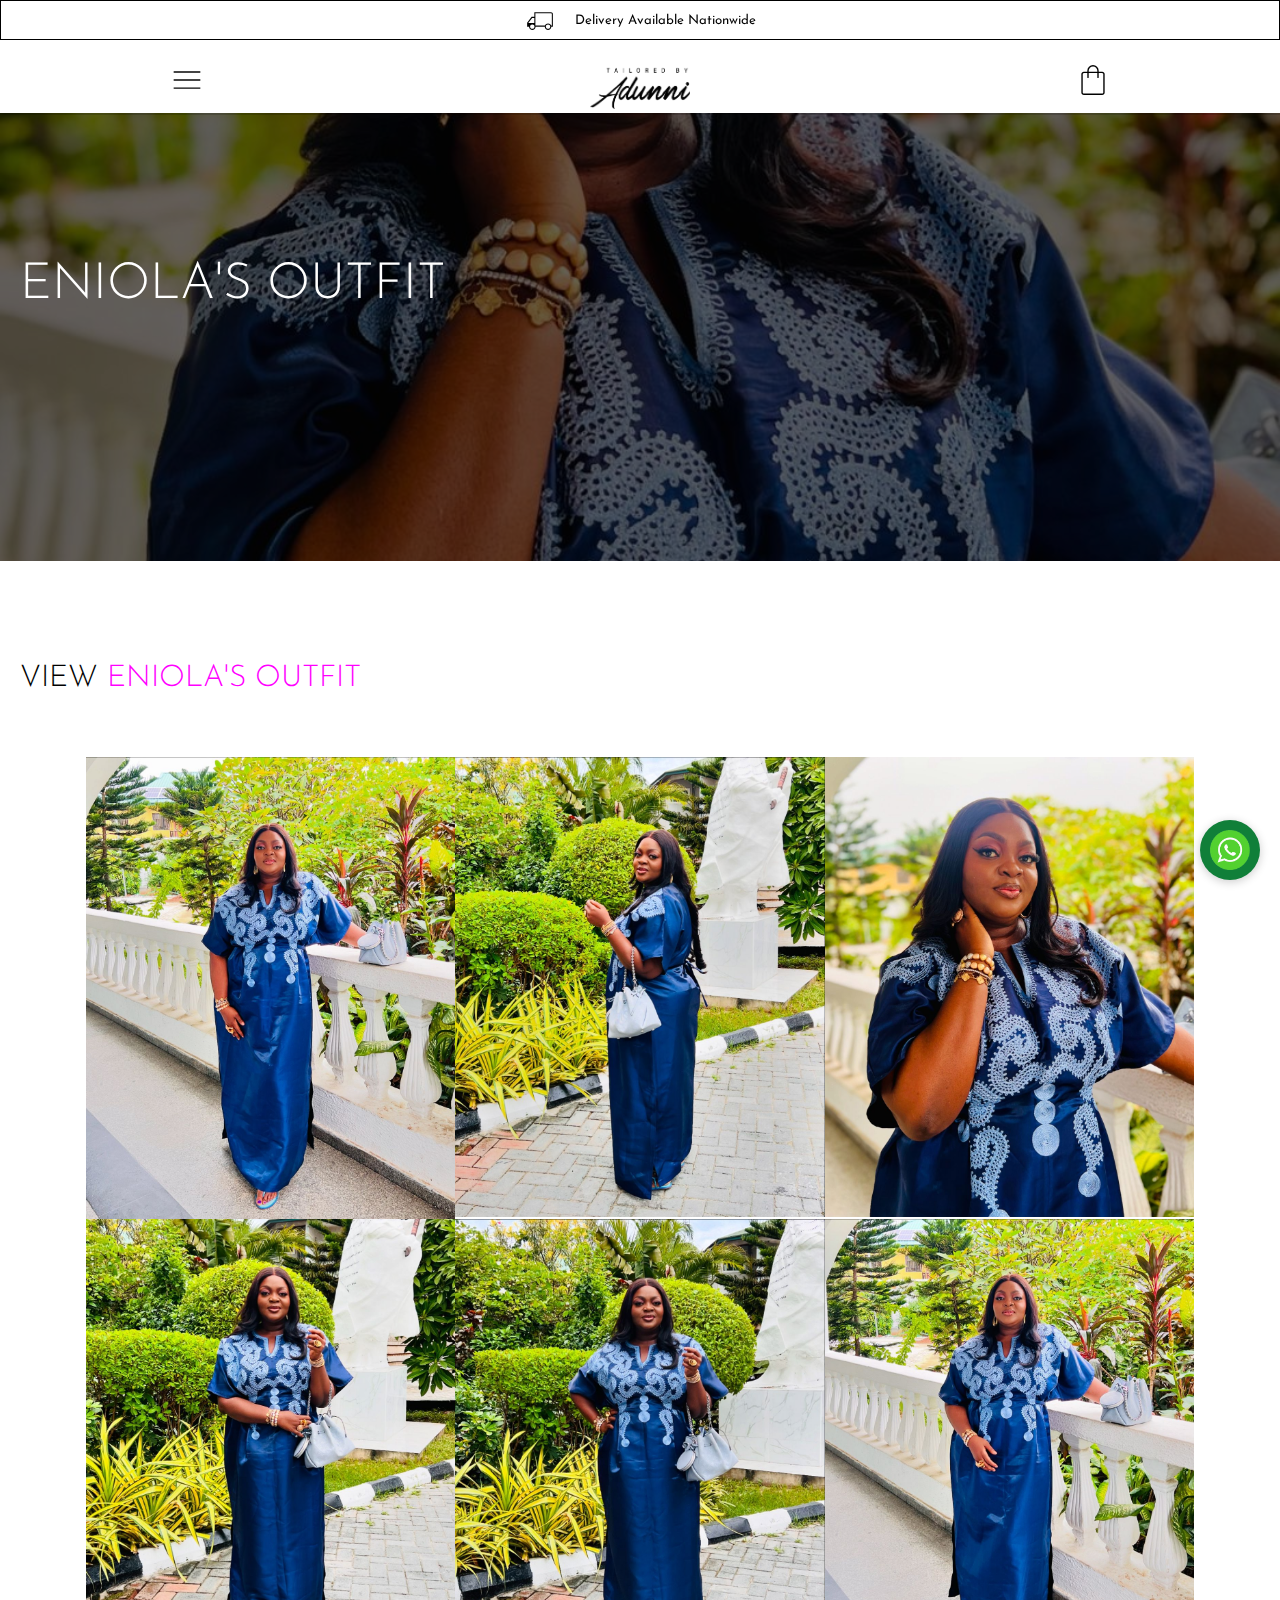
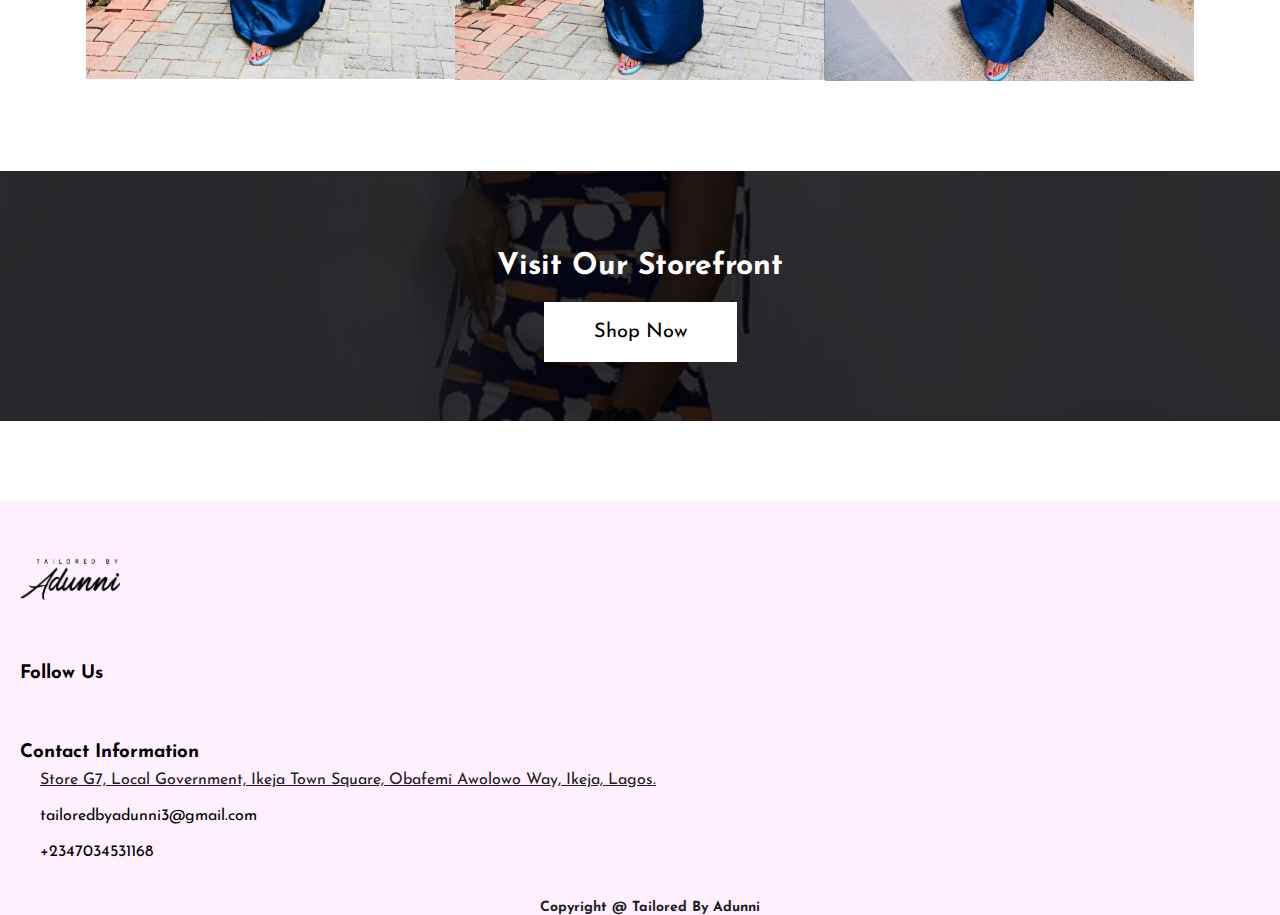
<file: eniola.html>
<!DOCTYPE html>
<html lang="en">
<head>
    <meta charset="UTF-8">
    <meta name="viewport" content="width=device-width, initial-scale=1.0">
    <title>Tailored By Adunni</title>
    <meta name="description" content="Fashion Company For Women">



     <!--==========FavIcon========-->
     <link rel="icon" type="image/x-icon" href="/image/favicon.png">

     <!--=====Cascading Style Sheet====-->
     <link rel="stylesheet" href="style.css">

    <!--=====Google Icon====-->
     <link href="https://fonts.googleapis.com/icon?family=Material+Icons" rel="stylesheet">
     <link rel="stylesheet" href="https://fonts.googleapis.com/css2?family=Material+Symbols+Outlined:opsz,wght,FILL,GRAD@20..48,100..700,0..1,-50..200" />
     <link rel="stylesheet" href="https://fonts.googleapis.com/css2?family=Material+Symbols+Outlined:opsz,wght,FILL,GRAD@40,200,0,0" />
     <link rel="stylesheet" href="https://fonts.googleapis.com/css2?family=Material+Symbols+Outlined:opsz,wght,FILL,GRAD@40,200,0,0" />
     <link rel="stylesheet" href="https://fonts.googleapis.com/css2?family=Material+Symbols+Outlined:opsz,wght,FILL,GRAD@20..48,100..700,0..1,-50..200" />

     <link rel="stylesheet" href="https://cdnjs.cloudflare.com/ajax/libs/font-awesome/6.1.2/css/all.min.css" 
     integrity="sha512-1sCRPdkRXhBV2PBLUdRb4tMg1w2YPf37qatUFeS7zlBy7jJI8Lf4VHwWfZZfpXtYSLy85pkm9GaYVYMfw5BC1A=="
      crossorigin="anonymous" 
     referrerpolicy="no-referrer" />


</head>



<body>


    <div class="whatsapp-container">
        
        <a href="https://wa.link/lzg7l6" target="_blank" class="whatsapp-btn">
          <img src="image/whatsapp-icon.png" alt="WhatsApp Icon" class="icon">
        </a>

    </div>

    <!--======Header=====-->

    <header class="header">

        <div class="nationwide">

            <span class="material-symbols-outlined">local_shipping</span>
            <div class="nation_info">
                <h5>Delivery Available Nationwide</h5>
            </div>


        </div>

        <nav>
            <ul class="sidebar">
                <a href="#"><span class="material-symbols-outlined" onclick= hideSidebar()>close</span></a>
                <li><a href="index.html">Home</a></li>
                <li><a href="catalog.html">Catalog</a></li>
                <li><a href="about.html">About</a></li>
            </ul>
        </nav>


        <!-- <nav>
            <ul>
                <li><a href="#"><span class="material-symbols-outlined">menu</span></a></li>
                 <li><a href="#">Catalog</a></li>
                <li><a href="#">About</a></li>
            </ul>
        </nav> -->


        <div class="header1">
            

            <a href="#" class="menu-icon" onclick=showSidebar()><span class="material-symbols-outlined">menu</span></a>


            <div class="logo">
              <a href="index.html">
                <img src="image/Logo2.png" alt="logo">
                </a>
            </div>
            
            <div class="bag">
              <a href="https://paystack.shop/tailored-by-adunni">
                <span class="material-symbols-outlined">shopping_bag</span>
                </a>
            </div>

        </div>

        
            






    </header>






    <section class="about-all" style="padding-top:200px;">
     
        <section class="contact-head-head">
    
    
    <h1>ENIOLA'S OUTFIT</h1>
    
    
        </section>
            
    


    <section class="gallery-gallery"> 

        <h1>VIEW <span style="color:#ff00ff;"> ENIOLA'S OUTFIT </span>  </h1>
        
           
        
        <!-- Photo Grid -->
        <div class="row"> 
        
          
        <img src="image/31.jpg" style="width:100%"></a>
        <img src="image/32.jpg" style="width:100%"></a>
        <img src="image/33.jpg" style="width:100%"></a>
        <img src="image/34.jpg" style="width:100%"></a>
        <img src="image/35.jpg" style="width:100%"></a>
        <img src="image/36.jpg" style="width:100%"></a>

        
          
        
        
          
          
            </div>
             
           
            
          
          
        
        </section>
        
    </section>



    <section id="shopnow">

        <div class="ready">
            <h3>Visit Our Storefront</h3>
            <a href="https://paystack.shop/tailored-by-adunni">
              <button>Shop Now</button>
              </a>
        </div>



    </section>




    <footer id="footerr">

        <div class="foot-logo">
        
            <img src="image/Logo2.png" alt="">
        
            <!-- <p>
              Experience First-Class Catering with Kitchen Pundit. Elevating Events, One Dish at a Time. Indulge in our diverse menu offerings,
               including event catering, private chef services, and more. Discover the excellence of our culinary heritage. Make every moment memorable with Kitchen Pundit!</p>
         -->
        </div>
        
        
        <div class="foot-info-social">
        
            <div class="foot-social">
          <h3>Follow Us</h3>
        
          <span>
            <i class="fa-brands fa-linkedin-in"></i>
        
            <a style="color: white;" href=" https://web.facebook.com/tailoredbyadunni">    <i class="fa-brands fa-facebook-f"></i></a>
            <a style="color: white;" href="https://www.instagram.com/tailoredbyadunni/"> <i class="fa-brands fa-square-instagram"></i></a>
           
          </span>
        </div>
        
        </div>
        
        
        <div class="foot-info">
        
            <h3>Contact Information</h3>
        
          <div class="foot-info-mother">
        
            <span> 
                
                <i class="fa-solid fa-location-dot"></i>
        
                <a href="https://www.google.com/maps/place/Tailored+by+Adunni+Ltd./@6.6065201,3.354474,17z/data=!3m1!4b1!4m6!3m5!1s0x103b9336b15d1371:0x121c41c3d4c87ca6!8m2!3d6.6065148!4d3.3570489!16s%2Fg%2F11n6bn4g29?entry=ttu">
        
                    <p>Store G7, Local Government, Ikeja Town Square, Obafemi Awolowo Way, Ikeja, Lagos.</p>
                    </a>
            
            </span>
        
            <span> 
                
                <i class="fa-regular fa-envelope"></i>
                <p>tailoredbyadunni3@gmail.com</p>
            
            </span>
        
            <span> 
                
              <i class="fa-solid fa-phone"></i>
        
                <p>+2347034531168</p>
            
            </span>
        
        
           
          </div>
        
        
        </div>
        
        <div class="copyright">
        
            <h1>Copyright @ Tailored By Adunni</h1>
        </div>
        
          </footer>






        <style>



.contact-head-head {
        position: absolute;
    opacity: 9;
        background-position: center;
        background-repeat: no-repeat;
        background-size: cover;
      z-index: -2;
      background-image: url("image/33.jpg");
      position:relative;
      padding-top:400px;
      text-align: left;
      background-blend-mode: overlay;
      background-color: rgba(11, 11, 11, 0.659);
      object-fit: fill;
      top:-90px;
    
      }
     
      .contact-head-head h1{
        font-size: 50px;
        font-weight: 300;
        color:white;
        position:relative;
        top:-250px;
        font-family:"Josefin Sans", sans-serif;
        padding-left: 20px;
      }


      
  
  .gallery-gallery{
text-align: left;
position:relative;
top:10px;
padding-bottom: 100px;
font-family:"Josefin Sans", sans-serif;
padding-left: 20px;
padding-right: 20px;
  }

  .gallery-gallery h1{
color:var(--color-light-purple);
font-size:30px;
line-height:1.2;
font-weight:300;
  }



  .row {
  display: -ms-flexbox; /* IE10 */
  display: flex;
  -ms-flex-wrap: wrap; /* IE10 */
  flex-wrap: wrap;
  padding: 0 4px;
  background-color:white;
  justify-content:center;
  margin-top:60px;
}

/* Create four equal columns that sits next to each other */
.column {
  -ms-flex: 25%; /* IE10 */
  flex: 25%;
  max-width: 25%;
  padding: 0 4px;
}

.column img {
  vertical-align: middle;
  width: 100%;
}


.gal-btn{
padding-bottom:50px;
display:flex;
gap:30px;
  }

  .gal-btn button{
width:100px;
  }




/* Responsive layout - makes a two column-layout instead of four columns */
@media screen and (min-width: 768px) {
 /* .column {
    -ms-flex: 25%;
    flex: 25%;
    max-width: 25%;
   
  }
*/

.row {
   display:grid;
   grid-template-columns: repeat(3,30%);
   
  }


}




/* Responsive layout - makes the two columns stack on top of each other instead of next to each other */
@media screen and (max-width: 600px) {
  .column {
    -ms-flex: 100%;
    flex: 100%;
    max-width: 100%;
  }
}
    




/*----------------ShopNow--------------------*/


#shopnow {
    position: relative;
    align-items: center;
    text-align: center;
    background-color: rgba(11, 11, 11, 0.874);
    height: 250px;
    background-image: url(image/7.jpg);
    background-position: center;
    background-size: cover;
    background-repeat: no-repeat;
    background-blend-mode:overlay;
    opacity: 9;
}


.ready {
    position: relative;
    top: 80px;
}


.ready h3 {
    font-family:"Josefin Sans", sans-serif;
    font-weight: 100%;
    font-size: 30px;
    margin-bottom: 20px;
    color: #fff;
}


.ready button {
    padding: 20px 50px;
    border: none;
    background-color: white;
    font-size: 20px;
    font-family:"Josefin Sans", sans-serif;
    font-weight: 400;
    cursor: pointer;
}








footer{
    padding-left: 20px;
    background-color:#ff00ff10;
    font-family: "Josefin Sans", sans-serif;
    padding-top: 50px;
    position: relative;
    top: 80px;
  }


  footer a {
    color: #202020;
  }

  
  footer img{
  width: 100px;
  padding-bottom: 10px;
  }
  
  .foot-info-social, .foot-info{
    padding-top:50px;
  }
  
  .foot-social span{
  display:flex;
  flex-direction: row;
  gap: 20px;
  padding-top:10px;
  }
  
  .foot-social i{
    color:#ff00ff;
   font-size:20px;
}
  
  
    .foot-info-mother{
      padding-top:10px;
      display:flex;
      flex-direction: column;
      gap: 20px;
  
    }
  
    .foot-info-mother i{
        color:#ff00ff;
      position :relative;
      top: 0px;
    }
  
  
    .foot-info-mother span{
      display:flex;
      flex-direction: row;
      gap: 20px;
  
    }
  
    .copyright{
      font-size:7px;
      text-align:center;
      padding-top:40px;
      color:#1e1e1e;
    }

        






        </style>
    

<!-------------------------Javascript------------------------------>


    <script>

        function showSidebar() {
            const sidebar = document.querySelector('.sidebar')
            sidebar.style.display = 'flex'
            event.preventDefault()
        }
        
        function hideSidebar() {
            const sidebar = document.querySelector('.sidebar')
            sidebar.style.display = 'none'
            event.preventDefault()
        }

    </script>



    
</body>
</html>
</file>
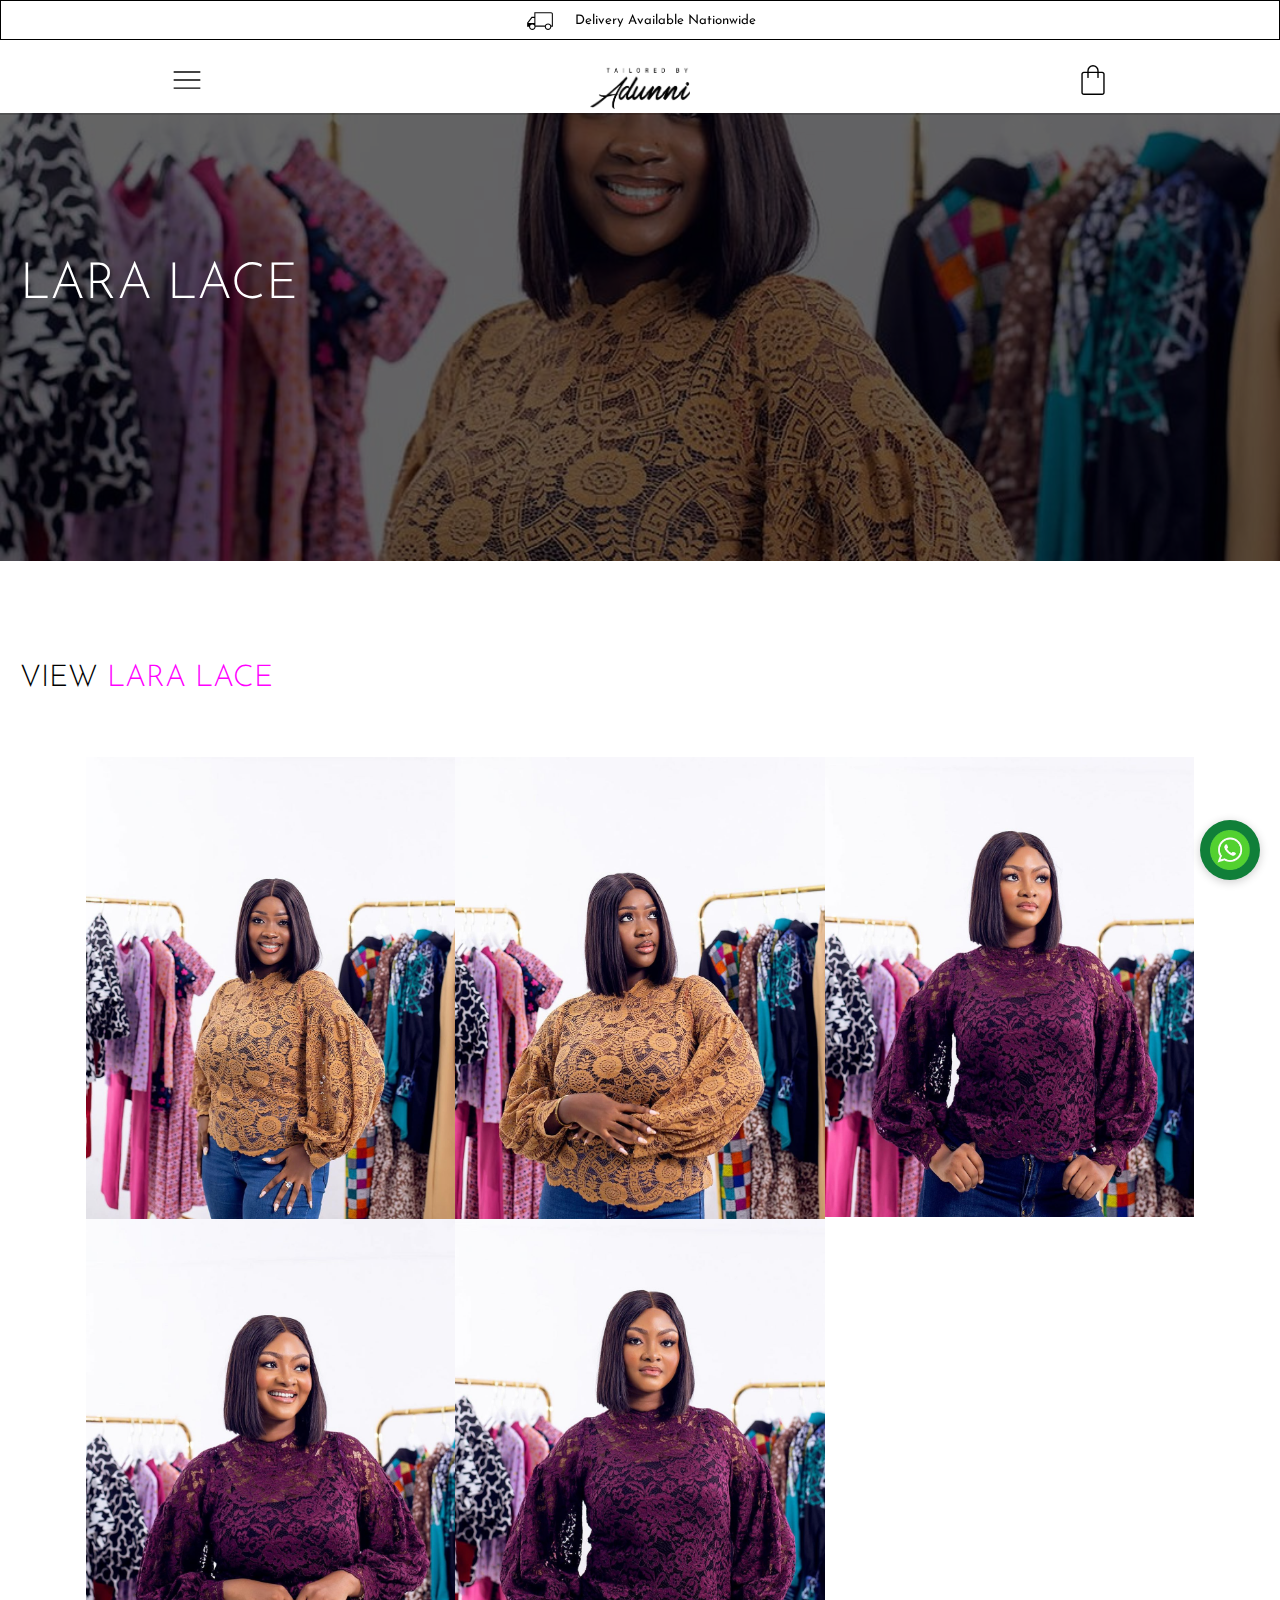
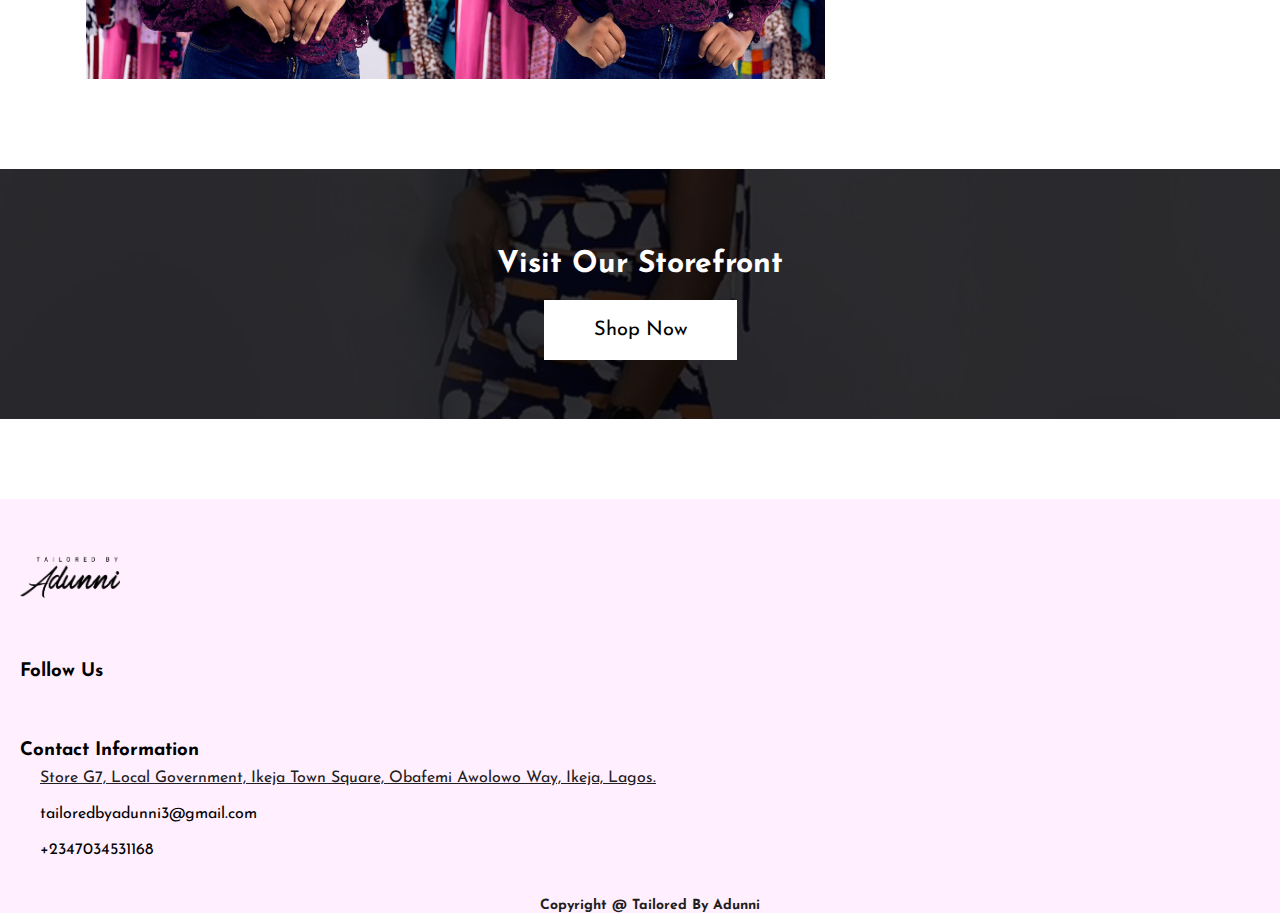
<file: lara.html>
<!DOCTYPE html>
<html lang="en">
<head>
    <meta charset="UTF-8">
    <meta name="viewport" content="width=device-width, initial-scale=1.0">
    <title>Tailored By Adunni</title>
    <meta name="description" content="Fashion Company For Women">



     <!--==========FavIcon========-->
     <link rel="icon" type="image/x-icon" href="/image/favicon.png">

     <!--=====Cascading Style Sheet====-->
     <link rel="stylesheet" href="style.css">

    <!--=====Google Icon====-->
     <link href="https://fonts.googleapis.com/icon?family=Material+Icons" rel="stylesheet">
     <link rel="stylesheet" href="https://fonts.googleapis.com/css2?family=Material+Symbols+Outlined:opsz,wght,FILL,GRAD@20..48,100..700,0..1,-50..200" />
     <link rel="stylesheet" href="https://fonts.googleapis.com/css2?family=Material+Symbols+Outlined:opsz,wght,FILL,GRAD@40,200,0,0" />
     <link rel="stylesheet" href="https://fonts.googleapis.com/css2?family=Material+Symbols+Outlined:opsz,wght,FILL,GRAD@40,200,0,0" />
     <link rel="stylesheet" href="https://fonts.googleapis.com/css2?family=Material+Symbols+Outlined:opsz,wght,FILL,GRAD@20..48,100..700,0..1,-50..200" />

     <link rel="stylesheet" href="https://cdnjs.cloudflare.com/ajax/libs/font-awesome/6.1.2/css/all.min.css" 
     integrity="sha512-1sCRPdkRXhBV2PBLUdRb4tMg1w2YPf37qatUFeS7zlBy7jJI8Lf4VHwWfZZfpXtYSLy85pkm9GaYVYMfw5BC1A=="
      crossorigin="anonymous" 
     referrerpolicy="no-referrer" />


</head>



<body>


    <div class="whatsapp-container">
        
        <a href="https://wa.link/lzg7l6" target="_blank" class="whatsapp-btn">
          <img src="image/whatsapp-icon.png" alt="WhatsApp Icon" class="icon">
        </a>

    </div>

    <!--======Header=====-->

    <header class="header">

        <div class="nationwide">

            <span class="material-symbols-outlined">local_shipping</span>
            <div class="nation_info">
                <h5>Delivery Available Nationwide</h5>
            </div>


        </div>

        <nav>
            <ul class="sidebar">
                <a href="#"><span class="material-symbols-outlined" onclick= hideSidebar()>close</span></a>
                <li><a href="index.html">Home</a></li>
                <li><a href="catalog.html">Catalog</a></li>
                <li><a href="about.html">About</a></li>
            </ul>
        </nav>


        <!-- <nav>
            <ul>
                <li><a href="#"><span class="material-symbols-outlined">menu</span></a></li>
                 <li><a href="#">Catalog</a></li>
                <li><a href="#">About</a></li>
            </ul>
        </nav> -->


        <div class="header1">
            

            <a href="#" class="menu-icon" onclick=showSidebar()><span class="material-symbols-outlined">menu</span></a>


            <div class="logo">
              <a href="index.html">
                <img src="image/Logo2.png" alt="logo">
                </a>
            </div>
            
            <div class="bag">
              <a href="https://paystack.shop/tailored-by-adunni">
                <span class="material-symbols-outlined">shopping_bag</span>
                </a>
            </div>

        </div>

        
            






    </header>






    <section class="about-all" style="padding-top:200px;">
     
        <section class="contact-head-head">
    
    
    <h1>LARA LACE</h1>
    
    
        </section>
            
    


    <section class="gallery-gallery"> 

        <h1>VIEW <span style="color:#ff00ff;"> LARA LACE </span>  </h1>
        
           
        
        <!-- Photo Grid -->
        <div class="row"> 
        
          
        <img src="image/37.jpg" style="width:100%"></a>
        <img src="image/38.jpg" style="width:100%"></a>
        <img src="image/39.jpg" style="width:100%"></a>
        <img src="image/40.jpg" style="width:100%"></a>
        <img src="image/41.jpg" style="width:100%"></a>
        <!-- <img src="image/36.jpg" style="width:100%"></a> -->

        
          
        
        
          
          
            </div>
             
           
            
          
          
        
        </section>
        
    </section>



    <section id="shopnow">

        <div class="ready">
            <h3>Visit Our Storefront</h3>
            <a href="https://paystack.shop/tailored-by-adunni">
              <button>Shop Now</button>
              </a>
        </div>



    </section>




    <footer id="footerr">

        <div class="foot-logo">
        
            <img src="image/Logo2.png" alt="">
        
            <!-- <p>
              Experience First-Class Catering with Kitchen Pundit. Elevating Events, One Dish at a Time. Indulge in our diverse menu offerings,
               including event catering, private chef services, and more. Discover the excellence of our culinary heritage. Make every moment memorable with Kitchen Pundit!</p>
         -->
        </div>
        
        
        <div class="foot-info-social">
        
            <div class="foot-social">
          <h3>Follow Us</h3>
        
          <span>
            <i class="fa-brands fa-linkedin-in"></i>
        
            <a style="color: white;" href=" https://web.facebook.com/tailoredbyadunni">    <i class="fa-brands fa-facebook-f"></i></a>
            <a style="color: white;" href="https://www.instagram.com/tailoredbyadunni/"> <i class="fa-brands fa-square-instagram"></i></a>
           
          </span>
        </div>
        
        </div>
        
        
        <div class="foot-info">
        
            <h3>Contact Information</h3>
        
          <div class="foot-info-mother">
        
            <span> 
                
                <i class="fa-solid fa-location-dot"></i>
        
                <a href="https://www.google.com/maps/place/Tailored+by+Adunni+Ltd./@6.6065201,3.354474,17z/data=!3m1!4b1!4m6!3m5!1s0x103b9336b15d1371:0x121c41c3d4c87ca6!8m2!3d6.6065148!4d3.3570489!16s%2Fg%2F11n6bn4g29?entry=ttu">
        
                    <p>Store G7, Local Government, Ikeja Town Square, Obafemi Awolowo Way, Ikeja, Lagos.</p>
                    </a>
            
            </span>
        
            <span> 
                
                <i class="fa-regular fa-envelope"></i>
                <p>tailoredbyadunni3@gmail.com</p>
            
            </span>
        
            <span> 
                
              <i class="fa-solid fa-phone"></i>
        
                <p>+2347034531168</p>
            
            </span>
        
        
           
          </div>
        
        
        </div>
        
        <div class="copyright">
        
            <h1>Copyright @ Tailored By Adunni</h1>
        </div>
        
          </footer>






        <style>



.contact-head-head {
        position: absolute;
    opacity: 9;
        background-position: center;
        background-repeat: no-repeat;
        background-size: cover;
      z-index: -2;
      background-image: url("image/37.jpg");
      position:relative;
      padding-top:400px;
      text-align: left;
      background-blend-mode: overlay;
      background-color: rgba(11, 11, 11, 0.659);
      object-fit: fill;
      top:-90px;
    
      }
     
      .contact-head-head h1{
        font-size: 50px;
        font-weight: 300;
        color:white;
        position:relative;
        top:-250px;
        font-family:"Josefin Sans", sans-serif;
        padding-left: 20px;
      }


      
  
  .gallery-gallery{
text-align: left;
position:relative;
top:10px;
padding-bottom: 100px;
font-family:"Josefin Sans", sans-serif;
padding-left: 20px;
padding-right: 20px;
  }

  .gallery-gallery h1{
color:var(--color-light-purple);
font-size:30px;
line-height:1.2;
font-weight:300;
  }



  .row {
  display: -ms-flexbox; /* IE10 */
  display: flex;
  -ms-flex-wrap: wrap; /* IE10 */
  flex-wrap: wrap;
  padding: 0 4px;
  background-color:white;
  justify-content:center;
  margin-top:60px;
}

/* Create four equal columns that sits next to each other */
.column {
  -ms-flex: 25%; /* IE10 */
  flex: 25%;
  max-width: 25%;
  padding: 0 4px;
}

.column img {
  vertical-align: middle;
  width: 100%;
}


.gal-btn{
padding-bottom:50px;
display:flex;
gap:30px;
  }

  .gal-btn button{
width:100px;
  }




/* Responsive layout - makes a two column-layout instead of four columns */
@media screen and (min-width: 768px) {
 /* .column {
    -ms-flex: 25%;
    flex: 25%;
    max-width: 25%;
   
  }
*/

.row {
   display:grid;
   grid-template-columns: repeat(3,30%);
   
  }


}




/* Responsive layout - makes the two columns stack on top of each other instead of next to each other */
@media screen and (max-width: 600px) {
  .column {
    -ms-flex: 100%;
    flex: 100%;
    max-width: 100%;
  }
}
    





/*----------------ShopNow--------------------*/


#shopnow {
    position: relative;
    align-items: center;
    text-align: center;
    background-color: rgba(11, 11, 11, 0.874);
    height: 250px;
    background-image: url(image/7.jpg);
    background-position: center;
    background-size: cover;
    background-repeat: no-repeat;
    background-blend-mode:overlay;
    opacity: 9;
}


.ready {
    position: relative;
    top: 80px;
}


.ready h3 {
    font-family:"Josefin Sans", sans-serif;
    font-weight: 100%;
    font-size: 30px;
    margin-bottom: 20px;
    color: #fff;
}


.ready button {
    padding: 20px 50px;
    border: none;
    background-color: white;
    font-size: 20px;
    font-family:"Josefin Sans", sans-serif;
    font-weight: 400;
    cursor: pointer;
}




footer a {
    color: #202020;
  }


footer{
    padding-left: 20px;
    background-color:#ff00ff10;
    font-family: "Josefin Sans", sans-serif;
    padding-top: 50px;
    position: relative;
    top: 80px;
  }

  
  footer img{
  width: 100px;
  padding-bottom: 10px;
  }
  
  .foot-info-social, .foot-info{
    padding-top:50px;
  }
  
  .foot-social span{
  display:flex;
  flex-direction: row;
  gap: 20px;
  padding-top:10px;
  }
  
  .foot-social i{
    color:#ff00ff;
   font-size:20px;
}
  
  
    .foot-info-mother{
      padding-top:10px;
      display:flex;
      flex-direction: column;
      gap: 20px;
  
    }
  
    .foot-info-mother i{
        color:#ff00ff;
      position :relative;
      top: 0px;
    }
  
  
    .foot-info-mother span{
      display:flex;
      flex-direction: row;
      gap: 20px;
  
    }
  
    .copyright{
      font-size:7px;
      text-align:center;
      padding-top:40px;
      color:#1e1e1e;
    }

        






        </style>
    
<!-------------------------Javascript------------------------------>


<script>

    function showSidebar() {
        const sidebar = document.querySelector('.sidebar')
        sidebar.style.display = 'flex'
        event.preventDefault()
    }
    
    function hideSidebar() {
        const sidebar = document.querySelector('.sidebar')
        sidebar.style.display = 'none'
        event.preventDefault()
    }

</script>



    
</body>
</html>
</file>
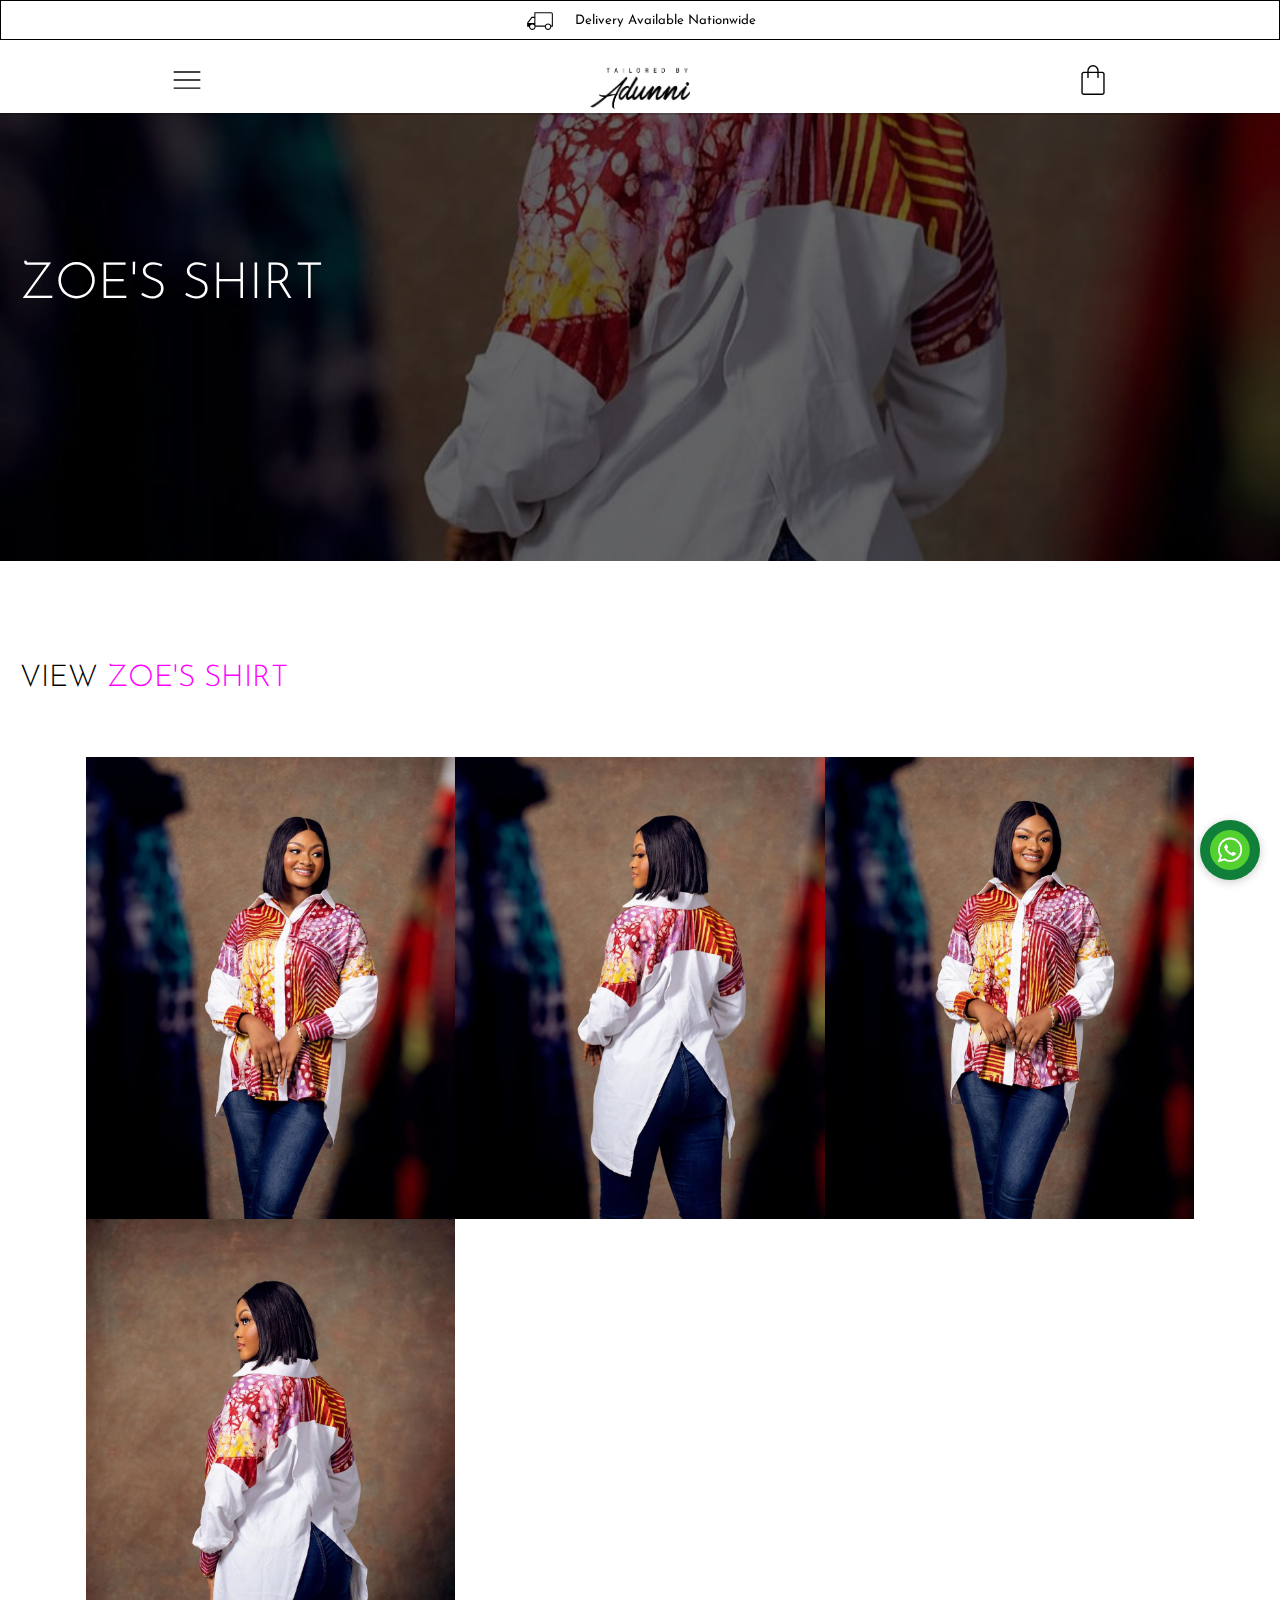
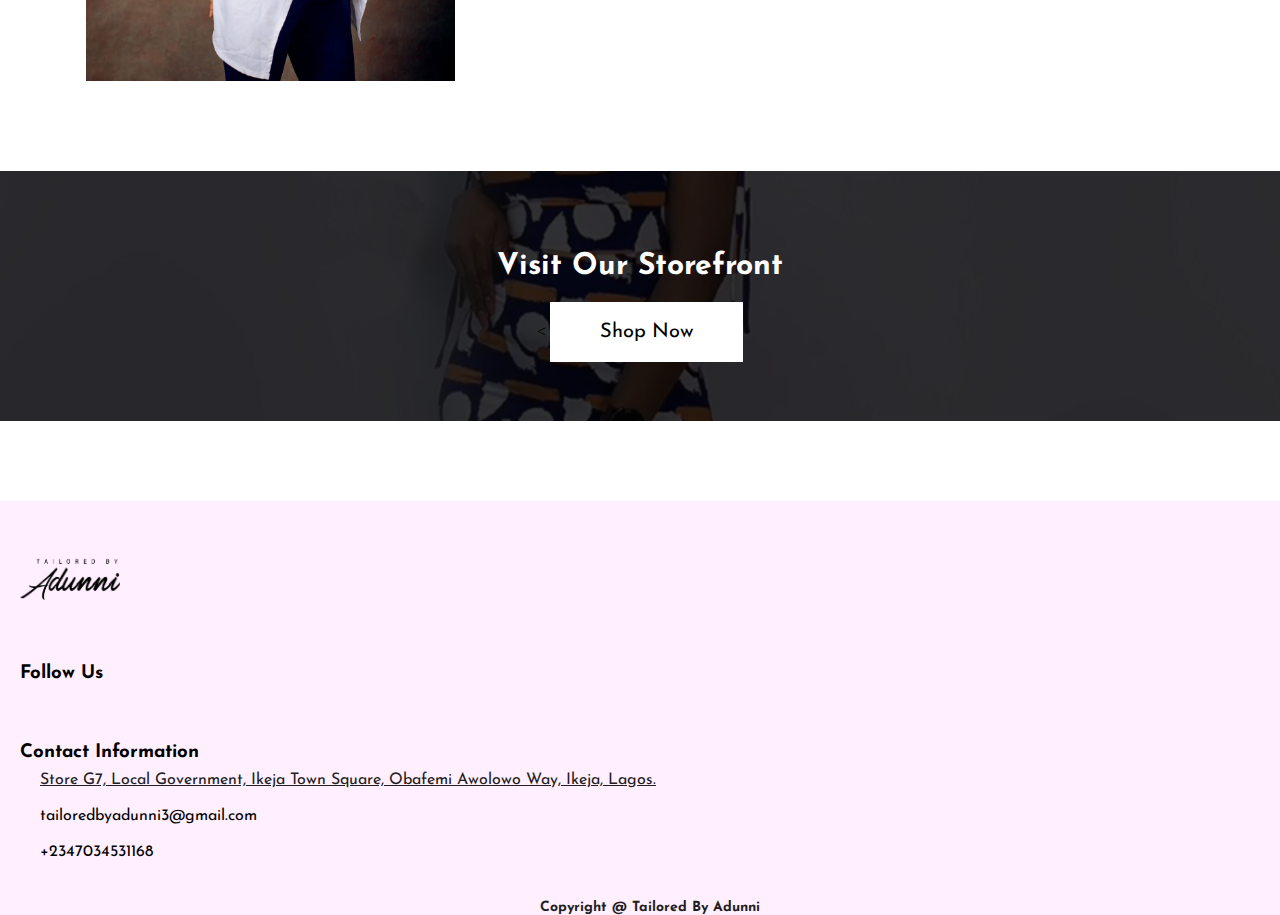
<file: Zoe.html>
<!DOCTYPE html>
<html lang="en">
<head>
    <meta charset="UTF-8">
    <meta name="viewport" content="width=device-width, initial-scale=1.0">
    <title>Tailored By Adunni</title>
    <meta name="description" content="Fashion Company For Women">



     <!--==========FavIcon========-->
     <link rel="icon" type="image/x-icon" href="/image/favicon.png">

     <!--=====Cascading Style Sheet====-->
     <link rel="stylesheet" href="style.css">

    <!--=====Google Icon====-->
     <link href="https://fonts.googleapis.com/icon?family=Material+Icons" rel="stylesheet">
     <link rel="stylesheet" href="https://fonts.googleapis.com/css2?family=Material+Symbols+Outlined:opsz,wght,FILL,GRAD@20..48,100..700,0..1,-50..200" />
     <link rel="stylesheet" href="https://fonts.googleapis.com/css2?family=Material+Symbols+Outlined:opsz,wght,FILL,GRAD@40,200,0,0" />
     <link rel="stylesheet" href="https://fonts.googleapis.com/css2?family=Material+Symbols+Outlined:opsz,wght,FILL,GRAD@40,200,0,0" />
     <link rel="stylesheet" href="https://fonts.googleapis.com/css2?family=Material+Symbols+Outlined:opsz,wght,FILL,GRAD@20..48,100..700,0..1,-50..200" />

     <link rel="stylesheet" href="https://cdnjs.cloudflare.com/ajax/libs/font-awesome/6.1.2/css/all.min.css" 
     integrity="sha512-1sCRPdkRXhBV2PBLUdRb4tMg1w2YPf37qatUFeS7zlBy7jJI8Lf4VHwWfZZfpXtYSLy85pkm9GaYVYMfw5BC1A=="
      crossorigin="anonymous" 
     referrerpolicy="no-referrer" />


</head>



<body>


    <div class="whatsapp-container">
        
        <a href="https://wa.link/lzg7l6" target="_blank" class="whatsapp-btn">
          <img src="image/whatsapp-icon.png" alt="WhatsApp Icon" class="icon">
        </a>

    </div>

    <!--======Header=====-->

    <header class="header">

        <div class="nationwide">

            <span class="material-symbols-outlined">local_shipping</span>
            <div class="nation_info">
                <h5>Delivery Available Nationwide</h5>
            </div>


        </div>

        <nav>
            <ul class="sidebar">
                <a href="#"><span class="material-symbols-outlined" onclick= hideSidebar()>close</span></a>
                <li><a href="index.html">Home</a></li>
                <li><a href="catalog.html">Catalog</a></li>
                <li><a href="about.html">About</a></li>
            </ul>
        </nav>


        <!-- <nav>
            <ul>
                <li><a href="#"><span class="material-symbols-outlined">menu</span></a></li>
                 <li><a href="#">Catalog</a></li>
                <li><a href="#">About</a></li>
            </ul>
        </nav> -->


        <div class="header1">
            

            <a href="#" class="menu-icon" onclick=showSidebar()><span class="material-symbols-outlined">menu</span></a>


            <div class="logo">
              <a href="index.html">
                <img src="image/Logo2.png" alt="logo">
                </a>
            </div>
            
            <div class="bag">
              <a href="https://paystack.shop/tailored-by-adunni">
                <span class="material-symbols-outlined">shopping_bag</span>
                </a>
            </div>

        </div>

        
            






    </header>






    <section class="about-all" style="padding-top:200px;">
     
        <section class="contact-head-head">
    
    
    <h1>ZOE'S SHIRT</h1>
    
    
        </section>
            
    


    <section class="gallery-gallery"> 

        <h1>VIEW <span style="color:#ff00ff;">ZOE'S SHIRT </span>  </h1>
        
           
        
        <!-- Photo Grid -->
        <div class="row"> 
        
          
        <!-- <img src="image/31.jpg" style="width:100%"></a> -->
        <img src="image/42.jpg" style="width:100%"></a>
        <img src="image/43.jpg" style="width:100%"></a>
        <img src="image/44.jpg" style="width:100%"></a>
        <img src="image/45.jpg" style="width:100%"></a>
        <!-- <img src="image/46.jpg" style="width:100%"></a> -->

        
          
        
        
          
          
            </div>
             
           
            
          
          
        
        </section>
        
    </section>



    <section id="shopnow">

        <div class="ready">
            <h3>Visit Our Storefront</h3>
            < <a href="https://paystack.shop/tailored-by-adunni">
              <button>Shop Now</button>
              </a>
        </div>



    </section>




    <footer id="footerr">

        <div class="foot-logo">
        
            <img src="image/Logo2.png" alt="">
        
            <!-- <p>
              Experience First-Class Catering with Kitchen Pundit. Elevating Events, One Dish at a Time. Indulge in our diverse menu offerings,
               including event catering, private chef services, and more. Discover the excellence of our culinary heritage. Make every moment memorable with Kitchen Pundit!</p>
         -->
        </div>
        
        
        <div class="foot-info-social">
        
            <div class="foot-social">
          <h3>Follow Us</h3>
        
          <span>
            <i class="fa-brands fa-linkedin-in"></i>
        
            <a style="color: white;" href=" https://web.facebook.com/tailoredbyadunni">    <i class="fa-brands fa-facebook-f"></i></a>
            <a style="color: white;" href="https://www.instagram.com/tailoredbyadunni/"> <i class="fa-brands fa-square-instagram"></i></a>
           
          </span>
        </div>
        
        </div>
        
        
        <div class="foot-info">
        
            <h3>Contact Information</h3>
        
          <div class="foot-info-mother">
        
            <span> 
                
                <i class="fa-solid fa-location-dot"></i>
        
                <a href="https://www.google.com/maps/place/Tailored+by+Adunni+Ltd./@6.6065201,3.354474,17z/data=!3m1!4b1!4m6!3m5!1s0x103b9336b15d1371:0x121c41c3d4c87ca6!8m2!3d6.6065148!4d3.3570489!16s%2Fg%2F11n6bn4g29?entry=ttu">
        
                    <p>Store G7, Local Government, Ikeja Town Square, Obafemi Awolowo Way, Ikeja, Lagos.</p>
                    </a>
            
            </span>
        
            <span> 
                
                <i class="fa-regular fa-envelope"></i>
                <p>tailoredbyadunni3@gmail.com</p>
            
            </span>
        
            <span> 
                
              <i class="fa-solid fa-phone"></i>
        
                <p>+2347034531168</p>
            
            </span>
        
        
           
          </div>
        
        
        </div>
        
        <div class="copyright">
        
            <h1>Copyright @ Tailored By Adunni</h1>
        </div>
        
          </footer>






        <style>



.contact-head-head {
        position: absolute;
    opacity: 9;
        background-position: center;
        background-repeat: no-repeat;
        background-size: cover;
      z-index: -2;
      background-image: url("image/43.jpg");
      position:relative;
      padding-top:400px;
      text-align: left;
      background-blend-mode: overlay;
      background-color: rgba(11, 11, 11, 0.659);
      object-fit: fill;
      top:-90px;
    
      }
     
      .contact-head-head h1{
        font-size: 50px;
        font-weight: 300;
        color:white;
        position:relative;
        top:-250px;
        font-family:"Josefin Sans", sans-serif;
        padding-left: 20px;
      }


      
  
  .gallery-gallery{
text-align: left;
position:relative;
top:10px;
padding-bottom: 100px;
font-family:"Josefin Sans", sans-serif;
padding-left: 20px;
padding-right: 20px;
  }

  .gallery-gallery h1{
color:var(--color-light-purple);
font-size:30px;
line-height:1.2;
font-weight:300;
  }



  .row {
  display: -ms-flexbox; /* IE10 */
  display: flex;
  -ms-flex-wrap: wrap; /* IE10 */
  flex-wrap: wrap;
  padding: 0 4px;
  background-color:white;
  justify-content:center;
  margin-top:60px;
}

/* Create four equal columns that sits next to each other */
.column {
  -ms-flex: 25%; /* IE10 */
  flex: 25%;
  max-width: 25%;
  padding: 0 4px;
}

.column img {
  vertical-align: middle;
  width: 100%;
}


.gal-btn{
padding-bottom:50px;
display:flex;
gap:30px;
  }

  .gal-btn button{
width:100px;
  }




/* Responsive layout - makes a two column-layout instead of four columns */
@media screen and (min-width: 768px) {
 /* .column {
    -ms-flex: 25%;
    flex: 25%;
    max-width: 25%;
   
  }
*/

.row {
   display:grid;
   grid-template-columns: repeat(3,30%);
   
  }


}




/* Responsive layout - makes the two columns stack on top of each other instead of next to each other */
@media screen and (max-width: 600px) {
  .column {
    -ms-flex: 100%;
    flex: 100%;
    max-width: 100%;
  }
}
    





/*----------------ShopNow--------------------*/


#shopnow {
    position: relative;
    align-items: center;
    text-align: center;
    background-color: rgba(11, 11, 11, 0.874);
    height: 250px;
    background-image: url(image/7.jpg);
    background-position: center;
    background-size: cover;
    background-repeat: no-repeat;
    background-blend-mode:overlay;
    opacity: 9;
}


.ready {
    position: relative;
    top: 80px;
}


.ready h3 {
    font-family:"Josefin Sans", sans-serif;
    font-weight: 100%;
    font-size: 30px;
    margin-bottom: 20px;
    color: #fff;
}


.ready button {
    padding: 20px 50px;
    border: none;
    background-color: white;
    font-size: 20px;
    font-family:"Josefin Sans", sans-serif;
    font-weight: 400;
    cursor: pointer;
}




footer a {
    color: #202020;
  }


footer{
    padding-left: 20px;
    background-color:#ff00ff10;
    font-family: "Josefin Sans", sans-serif;
    padding-top: 50px;
    position: relative;
    top: 80px;
  }

  
  footer img{
  width: 100px;
  padding-bottom: 10px;
  }
  
  .foot-info-social, .foot-info{
    padding-top:50px;
  }
  
  .foot-social span{
  display:flex;
  flex-direction: row;
  gap: 20px;
  padding-top:10px;
  }
  
  .foot-social i{
    color:#ff00ff;
   font-size:20px;
}
  
  
    .foot-info-mother{
      padding-top:10px;
      display:flex;
      flex-direction: column;
      gap: 20px;
  
    }
  
    .foot-info-mother i{
        color:#ff00ff;
      position :relative;
      top: 0px;
    }
  
  
    .foot-info-mother span{
      display:flex;
      flex-direction: row;
      gap: 20px;
  
    }
  
    .copyright{
      font-size:7px;
      text-align:center;
      padding-top:40px;
      color:#1e1e1e;
    }

        






        </style>
    


<!-------------------------Javascript------------------------------>


<script>

    function showSidebar() {
        const sidebar = document.querySelector('.sidebar')
        sidebar.style.display = 'flex'
        event.preventDefault()
    }
    
    function hideSidebar() {
        const sidebar = document.querySelector('.sidebar')
        sidebar.style.display = 'none'
        event.preventDefault()
    }

</script>




    
</body>
</html>
</file>
<file: style.css>
@import url('https://fonts.googleapis.com/css2?family=Josefin+Sans:ital,wght@0,100..700;1,100..700&display=swap');



* {
    margin: 0;
    padding: 0;
    box-sizing: border-box;
}


/*=============MainBody==========*/


body {
    background-color: white;
    max-width: 100%;
}

   /*==========Whatsapp Icon=========*/


   .whatsapp-container {
    position: fixed;
    bottom: 20px;
    right: 20px;
    z-index: 1000;
}

.whatsapp-btn {
    display: block;
    width: 60px;
    height: 60px;
    background-color: #107f39;
    border-radius: 50%;
    box-shadow: 0 2px 10px rgba(0, 0, 0, 0.2);
    text-align: center;
    animation: blink 1s infinite alternate;
}

.icon {
    width: 40px;
    height: 40px;
    margin-top: 10px;
}

@keyframes blink {
    from {
    opacity: 1;
    }
    to {
    opacity: 0.5;
    }
}



/*-------------------Header-----------*/


.header {
    display: flex;
    flex-direction: column;
}


.nationwide {
    display: flex;
    flex-direction: row;
    justify-content:center;
    gap: 20px;
    border: 1px solid;
    background-color: white;
    height: 40px;
}

.nationwide .material-symbols-outlined{
    transform: scaleX(-1);
    display: inline-block;
    font-size: 30px;
    position: relative;
    top: 5px;
    font-variation-settings:
    'FILL' 0,
    'wght' 200,
    'GRAD' 0,
    'opsz' 40
    
    
}

.nationwide h5 {
    font-family: "Josefin Sans", sans-serif;
    position: relative;
    top: 13px;
    font-weight: 400;
}




/*=============Header==========*/


.header {
    position: fixed;
    top: 0;
    left: 0;
    width: 100%;
    z-index: 999;
}


.header1 {
    display: flex;
    flex-direction: row;
    justify-content: space-around;
    padding-top: 20px;
    width: 100%;
    gap: 50px;
    box-shadow: 0 2px 0px rgba(0, 0, 0, 0.17);
    background-color: white;
    
}

.header1 .material-symbols-outlined {
    font-size: 40px;
}

.sidebar{
    display: none;
    flex-direction: column;
    position: fixed;
    background-color: rgb(255, 255, 255);
    height: 100vh;
    box-shadow: 10px 0 10px rgba(0, 0, 0, 0.125);
    width: 250px;
    padding-left: 30px;
    justify-content: flex-start;
    align-items: flex-start;
    gap: 20px;
    padding-top: 40px;
    font-family: "Josefin Sans", sans-serif;
    list-style: none;
    
    top: 0;
    z-index: 999;
}

.sidebar a {
    text-decoration: none;
    color: black;
    cursor: pointer;
    width: 100%;
}

.header1 a {
    color: black;
}

.sidebar li {
    width: 100%;
}

.sidebar li:hover{
    background-color: rgb(255, 187, 187);
    width: 20%;
}

.sidebar .material-symbols-outlined{
    font-size: 36px;
}

.logo img {
    width: 100px;
}


.material-symbols-outlined {
  font-variation-settings:
  'FILL' 0,
  'wght' 200,
  'GRAD' 0,
  'opsz' 40
}






/*=============Hero Slider==========*/

#hero-wrapper {
    height: 500px;
    position: relative;
    margin-top: 100px;
}

#hero {
    margin: 0;
    padding: 0;
    font-family: "Josefin Sans", sans-serif;
    align-items: center;
    position: absolute;
    width: 100%;
    height: 100%;
}

.banner1,.banner2,.banner3 {
    width: 100%;
    position: absolute;
    top:0;
    
}

.banner1 img, .banner2 img, .banner3 img {
    width: 100%;
    height: auto;
}


.slideinfo {
    position: absolute;
    top: 70px;
    width: 100%;
    display: flex;
    flex-direction: column;
    align-items: center;
}

.slideinfo p {
    padding-right: 30px;
    padding-top: 10px;
    text-align: center;
    padding-left: 30px;
    line-height: 23px;
}

.slideinfo h2 {
    color: #ff00ff;
    font-size: 35px;
    /* padding-right: 30px; */
    padding-left: 10px;
    text-align: center;
    align-items: center;
}

.button1 {
    position: absolute;
    top: 200px;
    display: flex;
    transform: translate(-50%, -50%);
    left: 190px;
}

.button1 button{
    background-color: #131313;
    text-align: center;
    color: white;
    padding: 15px 30px;
    border: none;
    font-family: "Josefin Sans", sans-serif;
    font-size: large;
}



/*=============animation for slider==========*/


.banner1 {
    animation: slide1 20s linear infinite;
}

.banner2 {
    animation: slide2 20s linear infinite;
}

.banner3 {
    animation: slide3 20s linear infinite;
}

@keyframes slide1 {
    0% {
        visibility: visible;
    }
    33.33% {
        visibility: visible;
    }
    33.34% {
        visibility: hidden;
    }
    100% {
        visibility: hidden;
    }
}

@keyframes slide2 {
    0% {
        visibility: hidden;
    }
    33.33% {
        visibility: hidden;
    }
    33.34% {
        visibility: visible;
    }
    66.66% {
        visibility: visible;
    }
    66.67% {
        visibility: hidden;
    }
    100% {
        visibility: hidden;
    }
}

@keyframes slide3 {
    0% {
        visibility: hidden;
    }
    66.66% {
        visibility: hidden;
    }
    66.67% {
        visibility: visible;
    }
    100% {
        visibility: visible;
    }
}



/*=============Products=========*/

#products{
    margin-bottom: 70px;
}

.rtw {
    font-family: "Josefin Sans", sans-serif;
    padding-left: 20px;
    font-size: 30px;
    margin-bottom: 30px;
    margin-top: 30px;
}


.rtw h4 {
    font-weight: 350;
}



.picfada {
    display: grid;
    grid-template-columns: repeat(auto-fit, minmax(30%, 1fr));
    gap: 30px;
    padding:20px;
}

.picdad {
    display: flex;
    flex-direction: column;
    width: 100%;
    /* padding-top: 40px; */
}


.picmom {
    position: relative;
}

.picmom img {
    width: 100%;
}

.picmom h6{
    position: absolute;
    top: 0;
    right: 0;
    background-color: white;
    padding: 5px;
    border-radius: 50%;
    font-family: "Josefin Sans", sans-serif;
    font-size: medium;
    width: 40px;
    height: 40px;
    font-weight: 600;
    
}


.pictext {
    display: flex;
    flex-direction: row;
    font-family: "Josefin Sans", sans-serif;
    margin-top: 10px;
    margin-bottom: 10px;
    gap: 30px;
}

.pictext h6 {
    position: relative;
    top: 3px;
}

.price {
    display: flex;
    flex-direction: row;
    font-family: "Josefin Sans", sans-serif;
    gap: 30px;
}

.price s {
    color: rgb(132, 132, 132);
}

.btn {
    margin-top: 20px;
    border: 1px solid black;
    padding: 15px 50px;
    justify-content: center;
    align-items: center;
}

.btn button {
    display: flex;
    font-family: "Josefin Sans", sans-serif;
    width: 100%;
    background-color: transparent;
    border: none;
    text-align: center;
    white-space: nowrap;
    justify-content: center;
    align-items: center;
}





/*=============More Products=========*/

  
#morep {
    padding-left: 20px;
    margin-bottom: 100px;
    overflow-x: hidden;
}


.morepic {
    position: relative;
    display: flex;
    flex-direction: row;
    flex-wrap: nowrap;
    gap: 30px;
    overflow-x: auto;
  -webkit-overflow-scrolling: touch; 
  overflow-scrolling: touch; 

}

  .proimage {
    position: relative;
    max-width: 100%;
    
  }

  .proimage img {
    width: 300px;
    
  }

  
  
  .proimage h6 {
    position: absolute;
    top: 10px;
    left: 85%;
    background-color: white;
    padding: 5px;
    border-radius: 50%;
    font-family: "Josefin Sans", sans-serif;
    width: 35px;
    height: 35px;
    font-size: 12px;
    text-align: center;
  }
  
  .textinfo {
    position: absolute;
    background-color: rgb(255, 255, 255);
    text-align: center;
    height: 15%;
    width: 80%;
    margin-top: -20px;
    margin-left: 9%;
    font-family: "Josefin Sans", sans-serif;
    padding-top: 3%;
}
  
  .probtn {
    text-align: center;
    margin-top: 50px;
    margin-right: 50%;
    border: 1px solid black;
    position: relative;
    left: 70px;
  }

  .probtn button {
    background-color: transparent;
    border: none;
    padding: 18px 12px;
    font-family: "Josefin Sans", sans-serif;
    font-size: medium;
  }
  
.proprice {
    display: flex;
    flex-direction: row;
    gap: 20%;
    padding-left: 0%;
    padding-top: 5%;
    text-align: center;
    justify-content: center;
}

.probtn button:hover {
    background-color: black;
    color: white;
    cursor: pointer;
    padding: 18px 12px;
   width: 100%;
}



.collection {
    font-family: "Josefin Sans", sans-serif;
    font-size: 30px;
    margin-bottom: 30px;
}


.collection h4 {
    font-weight: 350;
}




/*=============More Products=========*/

#product2{
    margin-bottom: 70px;
}

.rtw2 {
    font-family: "Josefin Sans", sans-serif;
    padding-left: 20px;
    font-size: 30px;
    margin-bottom: 30px;
    margin-top: 30px;
}


.rtw2 h4 {
    font-weight: 350;
}



.picfada2 {
    display: grid;
    grid-template-columns: repeat(auto-fit, minmax(30%, 1fr));
    gap: 30px;
    padding:20px;
}

.picdad2 {
    display: flex;
    flex-direction: column;
    width: 100%;
    /* padding-top: 40px; */
}


.picmom2 {
    position: relative;
}

.picmom2 img {
    width: 100%;
}

.picmom2 h6{
    position: absolute;
    top: 0;
    right: 0;
    background-color: white;
    padding: 5px;
    border-radius: 50%;
    font-family: "Josefin Sans", sans-serif;
    font-size: medium;
    width: 40px;
    height: 40px;
    font-weight: 600;
    
}


.pictext2 {
    display: flex;
    flex-direction: row;
    font-family: "Josefin Sans", sans-serif;
    margin-top: 10px;
    margin-bottom: 10px;
    gap: 30px;
}

.pictext2 h6 {
    position: relative;
    top: 3px;
}

.price2 {
    display: flex;
    flex-direction: row;
    font-family: "Josefin Sans", sans-serif;
    gap: 30px;
}

.price2 s {
    color: rgb(132, 132, 132);
}

.btn2 {
    margin-top: 20px;
    border: 1px solid black;
    padding: 15px 50px;
    justify-content: center;
    align-items: center;
}

.btn2 button {
    display: flex;
    font-family: "Josefin Sans", sans-serif;
    width: 100%;
    background-color: transparent;
    border: none;
    text-align: center;
    white-space: nowrap;
    justify-content: center;
    align-items: center;
}

.btn2 a {
    color:#1e1e1e;
    text-decoration: none;
}


.btn a {
    color:#1e1e1e;
    text-decoration: none;
}

/*----------------ShopNow--------------------*/


#shopnow {
    position: relative;
    align-items: center;
    text-align: center;
    background-color: rgba(11, 11, 11, 0.874);
    height: 250px;
    background-image: url(image/7.jpg);
    background-position: center;
    background-size: cover;
    background-repeat: no-repeat;
    background-blend-mode:overlay;
    opacity: 9;
}


.ready {
    position: relative;
    top: 80px;
}


.ready h3 {
    font-family:"Josefin Sans", sans-serif;
    font-weight: 100%;
    font-size: 30px;
    margin-bottom: 20px;
    color: #fff;
}


.ready button {
    padding: 20px 50px;
    border: none;
    background-color: white;
    font-size: 20px;
    font-family:"Josefin Sans", sans-serif;
    font-weight: 400;
    cursor: pointer;
}








/*-------------------Footer-------------------*/





footer{
    padding-left: 20px;
    background-color:#ff00ff10;
    font-family: "Josefin Sans", sans-serif;
    padding-top: 50px;
    position: relative;
    top: 80px;
  }


  footer a {
    color: #202020;
  }

  
  footer img{
  width: 100px;
  padding-bottom: 10px;
  }
  
  .foot-info-social, .foot-info{
    padding-top:50px;
  }
  
  .foot-social span{
  display:flex;
  flex-direction: row;
  gap: 20px;
  padding-top:10px;
  }
  
  .foot-social i{
    color:#ff00ff;
   font-size:20px;
}
  
  
    .foot-info-mother{
      padding-top:10px;
      display:flex;
      flex-direction: column;
      gap: 20px;
  
    }
  
    .foot-info-mother i{
        color:#ff00ff;
      position :relative;
      top: 0px;
    }
  
  
    .foot-info-mother span{
      display:flex;
      flex-direction: row;
      gap: 20px;
  
    }
  
    .copyright{
      font-size:7px;
      text-align:center;
      padding-top:40px;
      color:#1e1e1e;
    }
</file>
<file: about.css>
@import url('https://fonts.googleapis.com/css2?family=Josefin+Sans:ital,wght@0,100..700;1,100..700&display=swap');



* {
    margin: 0;
    padding: 0;
    box-sizing: border-box;
}


   /*==========Whatsapp Icon=========*/


   .whatsapp-container {
    position: fixed;
    bottom: 20px;
    right: 20px;
    z-index: 1000;
}

.whatsapp-btn {
    display: block;
    width: 60px;
    height: 60px;
    background-color: #107f39;
    border-radius: 50%;
    box-shadow: 0 2px 10px rgba(0, 0, 0, 0.2);
    text-align: center;
    animation: blink 1s infinite alternate;
}

.icon {
    width: 40px;
    height: 40px;
    margin-top: 10px;
}

@keyframes blink {
    from {
    opacity: 1;
    }
    to {
    opacity: 0.5;
    }
}



/*=============MainBody==========*/


body {
    background-color: white;
    max-width: 100%;
}



.header {
    display: flex;
    flex-direction: column;
}


.nationwide {
    display: flex;
    flex-direction: row;
    justify-content:center;
    gap: 20px;
    border: 1px solid;
    background-color: white;
    height: 40px;
}

.nationwide .material-symbols-outlined{
    transform: scaleX(-1);
    display: inline-block;
    font-size: 30px;
    position: relative;
    top: 5px;
    font-variation-settings:
    'FILL' 0,
    'wght' 200,
    'GRAD' 0,
    'opsz' 40
    
    
}

.nationwide h5 {
    font-family: "Josefin Sans", sans-serif;
    position: relative;
    top: 13px;
    font-weight: 400;
}




/*=============Header==========*/


.header {
    position: fixed;
    top: 0;
    left: 0;
    width: 100%;
    z-index: 999;
}


.header1 {
    display: flex;
    flex-direction: row;
    justify-content: space-around;
    padding-top: 20px;
    width: 100%;
    gap: 50px;
    box-shadow: 0 2px 0px rgba(0, 0, 0, 0.17);
    background-color: white;
    
}

.header1 .material-symbols-outlined {
    font-size: 40px;
}

.sidebar{
    display: none;
    flex-direction: column;
    position: fixed;
    background-color: rgb(255, 255, 255);
    height: 100vh;
    box-shadow: 10px 0 10px rgba(0, 0, 0, 0.125);
    width: 250px;
    padding-left: 30px;
    justify-content: flex-start;
    align-items: flex-start;
    gap: 20px;
    padding-top: 40px;
    font-family: "Josefin Sans", sans-serif;
    list-style: none;
    
    top: 0;
    z-index: 999;
}

.sidebar a {
    text-decoration: none;
    color: black;
    cursor: pointer;
    width: 100%;
}

.header1 a {
    color: black;
}

.sidebar li {
    width: 100%;
}

.sidebar li:hover{
    background-color: rgb(255, 187, 187);
    width: 20%;
}

.sidebar .material-symbols-outlined{
    font-size: 36px;
}

.logo img {
    width: 100px;
}


.material-symbols-outlined {
  font-variation-settings:
  'FILL' 0,
  'wght' 200,
  'GRAD' 0,
  'opsz' 40
}




/*-----------------------HeroImage for about------------------------*/


.contact-head-head {
	position: absolute;
    opacity: 9;
	background-position: center;
	background-repeat: no-repeat;
    background-size: cover;
    z-index: -2;
    background-image: url("image/abouthero.jpg");
    position:relative;
    padding-top:400px;
    /* text-align: ; */
    background-blend-mode: overlay;
    background-color: rgba(11, 11, 11, 0.659);
    object-fit: fill;
    top:-40px;
    padding-left: 20px;

  }


  .contact-head-head h1{
    font-size: 50px;
    font-weight: 300;
    color:white;
    position:relative;
    top:-160px;
    font-family: "Josefin Sans", sans-serif;
  }


#combo {
    font-family: "Josefin Sans", sans-serif;
    padding-left: 20px;
    padding-right: 20px;
    margin-bottom: 20px;
}

#combo h1 {
    margin-bottom: 20px;
    margin-top: 20px;
}

#combo span {
    color: #ff00ff;
}

#combo p {
    font-weight: 350;
    font-size: 17px;
}



/*----------------------Founder-----------------*/




#team {
    font-family: "Josefin Sans", sans-serif;
    padding-left: 20px;
    padding-right: 20px;
    margin-bottom: 20px;
    margin-top: 50px;
}

#team h1 {
    margin-bottom: 20px;
    margin-top: 20px;
    color: #ff00ff;
}

#team p {
    font-weight: 350;
    font-size: 17px;
    margin-bottom: 20px;
}


.team-card h2{
    color: #ff00ff;
    margin-bottom: 10px;
    margin-top: 20px;
}







.faq-section {
    max-width: 800px;
    margin-bottom: 20px;
    font-family: "Josefin Sans", sans-serif;
}


.faq-section h1 {
    padding-left: 20px;
    margin-bottom: 40px;
    margin-top: 80px;
}





.faq-header {
    background-color: #ffffff;
    padding: 15px;
    border: 1px solid #ddd;
    cursor: pointer;
    display: flex;
    justify-content: space-between;
    align-items: center;
}
.faq-header:hover {
    background-color: #ffe6e6;
}

.faq-header span {
    font-size: 20px;
}


.faq-icon {
    font-size: 18px;
    transition: transform 0.3s ease;
    color: #ff00ff;
}
.faq-content {
    padding: 0 15px;
    border: 1px solid #ddd;
    border-top: none;
    display: none;
}

.faq-content ul {
    padding-left: 20px;
}
.faq-content li {
    margin-bottom: 10px;

}

.faq-content p {
    margin: 15px 0 ;
    line-height: 20px;
}
.active .faq-content {
    display: block;
}
.active .faq-icon {
    transform: rotate(180deg);
}



/*-------------------Footer-------------------*/





footer{
    padding-left: 20px;
    background-color:#ff00ff10;
    font-family: "Josefin Sans", sans-serif;
    padding-top: 50px;
    position: relative;
    top: 80px;
  }

  
  footer img{
  width: 100px;
  padding-bottom: 10px;
  }
  
  .foot-info-social, .foot-info{
    padding-top:50px;
  }
  
  .foot-social span{
  display:flex;
  flex-direction: row;
  gap: 20px;
  padding-top:10px;
  }
  
  .foot-social i{
    color:#ff00ff;
   font-size:20px;
}
  
  
    .foot-info-mother{
      padding-top:10px;
      display:flex;
      flex-direction: column;
      gap: 20px;
  
    }
  
    .foot-info-mother i{
        color:#ff00ff;
      position :relative;
      top: 0px;
    }
  
  
    .foot-info-mother span{
      display:flex;
      flex-direction: row;
      gap: 20px;
  
    }
  
    .copyright{
      font-size:7px;
      text-align:center;
      padding-top:40px;
      color:#1e1e1e;
    }

    footer a {
        color: #202020;
      }
</file>
<file: catalog.css>
@import url('https://fonts.googleapis.com/css2?family=Josefin+Sans:ital,wght@0,100..700;1,100..700&display=swap');



* {
    margin: 0;
    padding: 0;
    box-sizing: border-box;
}


   /*==========Whatsapp Icon=========*/


   .whatsapp-container {
    position: fixed;
    bottom: 20px;
    right: 20px;
    z-index: 1000;
}

.whatsapp-btn {
    display: block;
    width: 60px;
    height: 60px;
    background-color: #107f39;
    border-radius: 50%;
    box-shadow: 0 2px 10px rgba(0, 0, 0, 0.2);
    text-align: center;
    animation: blink 1s infinite alternate;
}

.icon {
    width: 40px;
    height: 40px;
    margin-top: 10px;
}

@keyframes blink {
    from {
    opacity: 1;
    }
    to {
    opacity: 0.5;
    }
}



/*=============MainBody==========*/


body {
    background-color: white;
    max-width: 100%;
}



.header {
    display: flex;
    flex-direction: column;
}


.nationwide {
    display: flex;
    flex-direction: row;
    justify-content:center;
    gap: 20px;
    border: 1px solid;
    background-color: white;
    height: 40px;
}

.nationwide .material-symbols-outlined{
    transform: scaleX(-1);
    display: inline-block;
    font-size: 30px;
    position: relative;
    top: 5px;
    font-variation-settings:
    'FILL' 0,
    'wght' 200,
    'GRAD' 0,
    'opsz' 40
    
    
}

.nationwide h5 {
    font-family: "Josefin Sans", sans-serif;
    position: relative;
    top: 13px;
    font-weight: 400;
}




/*=============Header==========*/


.header {
    position: fixed;
    top: 0;
    left: 0;
    width: 100%;
    z-index: 999;
}


.header1 {
    display: flex;
    flex-direction: row;
    justify-content: space-around;
    padding-top: 20px;
    width: 100%;
    gap: 50px;
    box-shadow: 0 2px 0px rgba(0, 0, 0, 0.17);
    background-color: white;
    
}

.header1 .material-symbols-outlined {
    font-size: 40px;
}

.sidebar{
    display: none;
    flex-direction: column;
    position: fixed;
    background-color: rgb(255, 255, 255);
    height: 100vh;
    box-shadow: 10px 0 10px rgba(0, 0, 0, 0.125);
    width: 250px;
    padding-left: 30px;
    justify-content: flex-start;
    align-items: flex-start;
    gap: 20px;
    padding-top: 40px;
    font-family: "Josefin Sans", sans-serif;
    list-style: none;
    
    top: 0;
    z-index: 999;
}

.sidebar a {
    text-decoration: none;
    color: black;
    cursor: pointer;
    width: 100%;
}

.header1 a {
    color: black;
}

.sidebar li {
    width: 100%;
}

.sidebar li:hover{
    background-color: rgb(255, 187, 187);
    width: 20%;
}

.sidebar .material-symbols-outlined{
    font-size: 36px;
}

.logo img {
    width: 100px;
}


.material-symbols-outlined {
  font-variation-settings:
  'FILL' 0,
  'wght' 200,
  'GRAD' 0,
  'opsz' 40
}


/*--------------------Catalog Image---------------------*/


 .contact-head-head {
    position: absolute;
    opacity: 9;
    background-position: center;
    background-repeat: no-repeat;
    background-size: cover;
    z-index: -2;
    background-image: url("image/5.jpg");
    position:relative;
    padding-top:400px;
    /* text-align: center; */
    background-blend-mode: overlay;
    background-color: rgba(11, 11, 11, 0.719);
    object-fit: fill;
    top:-90px;
    padding-left: 20px;


}
     
      .contact-head-head h1{
        font-size: 50px;
        font-weight: 300;
        color:white;
        position:relative;
        top:-200px;
        font-family:"Josefin Sans", sans-serif;
        text-align: left;
        
      }


      a{
        text-decoration: none;
        color:#ff00ff;
      }


/*-------------------Gallery-----------------*/



.gallery-gallery{
    padding:30px;
    text-align: left;
    display: flex;
    flex-direction: column;
    justify-content: center;
    align-items: center;
    font-family:"Josefin Sans", sans-serif;
  }

  .gallery-card-mother{
padding-top:50px;
padding-bottom:50px;
  }


  .gal-card{
    padding-bottom:40px;
  }

  .gal-card h2{
    padding-top:15px;
    text-align: left;
    color: #ff00ff;
  }


  .seemore {
    margin-bottom: 80px;
    font-family:"Josefin Sans", sans-serif;
    text-align: left;
    position: relative;
    right: 70px;
  }

  .seemore button {
    background-color: #202020;
    color: #fff;
    padding: 20px 50px;
    border: none;
    font-size: 20px;
    font-weight: 400;
    cursor: pointer;
    font-family:"Josefin Sans", sans-serif;
  }

	
  @media (min-width: 768px) {

    .gallery-card-mother{
padding-top:50px;
padding-bottom:50px;
display:grid;
grid-template-columns: repeat(2,40%);
gap:30px;
justify-content: center;
align-items: center;
  }


.gallery-gallery h4{
  width:70%;
  text-align: left;
}



  }


  	
  @media (min-width: 1024px) {

.gallery-card-mother{
padding-top:50px;
padding-bottom:50px;
display:grid;
grid-template-columns: repeat(3,30%);
gap:30px;
justify-content: center;
align-items: center;
}


}





#shopnow {
    position: relative;
    align-items: center;
    text-align: center;
    background-color: rgba(11, 11, 11, 0.874);
    height: 250px;
    background-image: url(image/7.jpg);
    background-position: center;
    background-size: cover;
    background-repeat: no-repeat;
    background-blend-mode:overlay;
    opacity: 9;
}


.ready {
    position: relative;
    top: 80px;
}


.ready h3 {
    font-family:"Josefin Sans", sans-serif;
    font-weight: 100%;
    font-size: 30px;
    margin-bottom: 20px;
    color: #fff;
}


.ready button {
    padding: 20px 50px;
    border: none;
    background-color: white;
    font-size: 20px;
    font-family:"Josefin Sans", sans-serif;
    font-weight: 400;
    cursor: pointer;
}




/*------------------Footer--------------*/



footer{
    padding-left: 20px;
    background-color:#ff00ff10;
    font-family: "Josefin Sans", sans-serif;
    padding-top: 50px;
    position: relative;
    top: 80px;
  }


  footer a {
    color: #202020;
  }

  
  footer img{
  width: 100px;
  padding-bottom: 10px;
  }
  
  .foot-info-social, .foot-info{
    padding-top:50px;
  }
  
  .foot-social span{
  display:flex;
  flex-direction: row;
  gap: 20px;
  padding-top:10px;
  }
  
  .foot-social i{
    color:#ff00ff;
   font-size:20px;
}
  
  
    .foot-info-mother{
      padding-top:10px;
      display:flex;
      flex-direction: column;
      gap: 20px;
  
    }
  
    .foot-info-mother i{
        color:#ff00ff;
      position :relative;
      top: 0px;
    }
  
  
    .foot-info-mother span{
      display:flex;
      flex-direction: row;
      gap: 20px;
  
    }
  
    .copyright{
      font-size:7px;
      text-align:center;
      padding-top:40px;
      color:#1e1e1e;
    }
</file>
